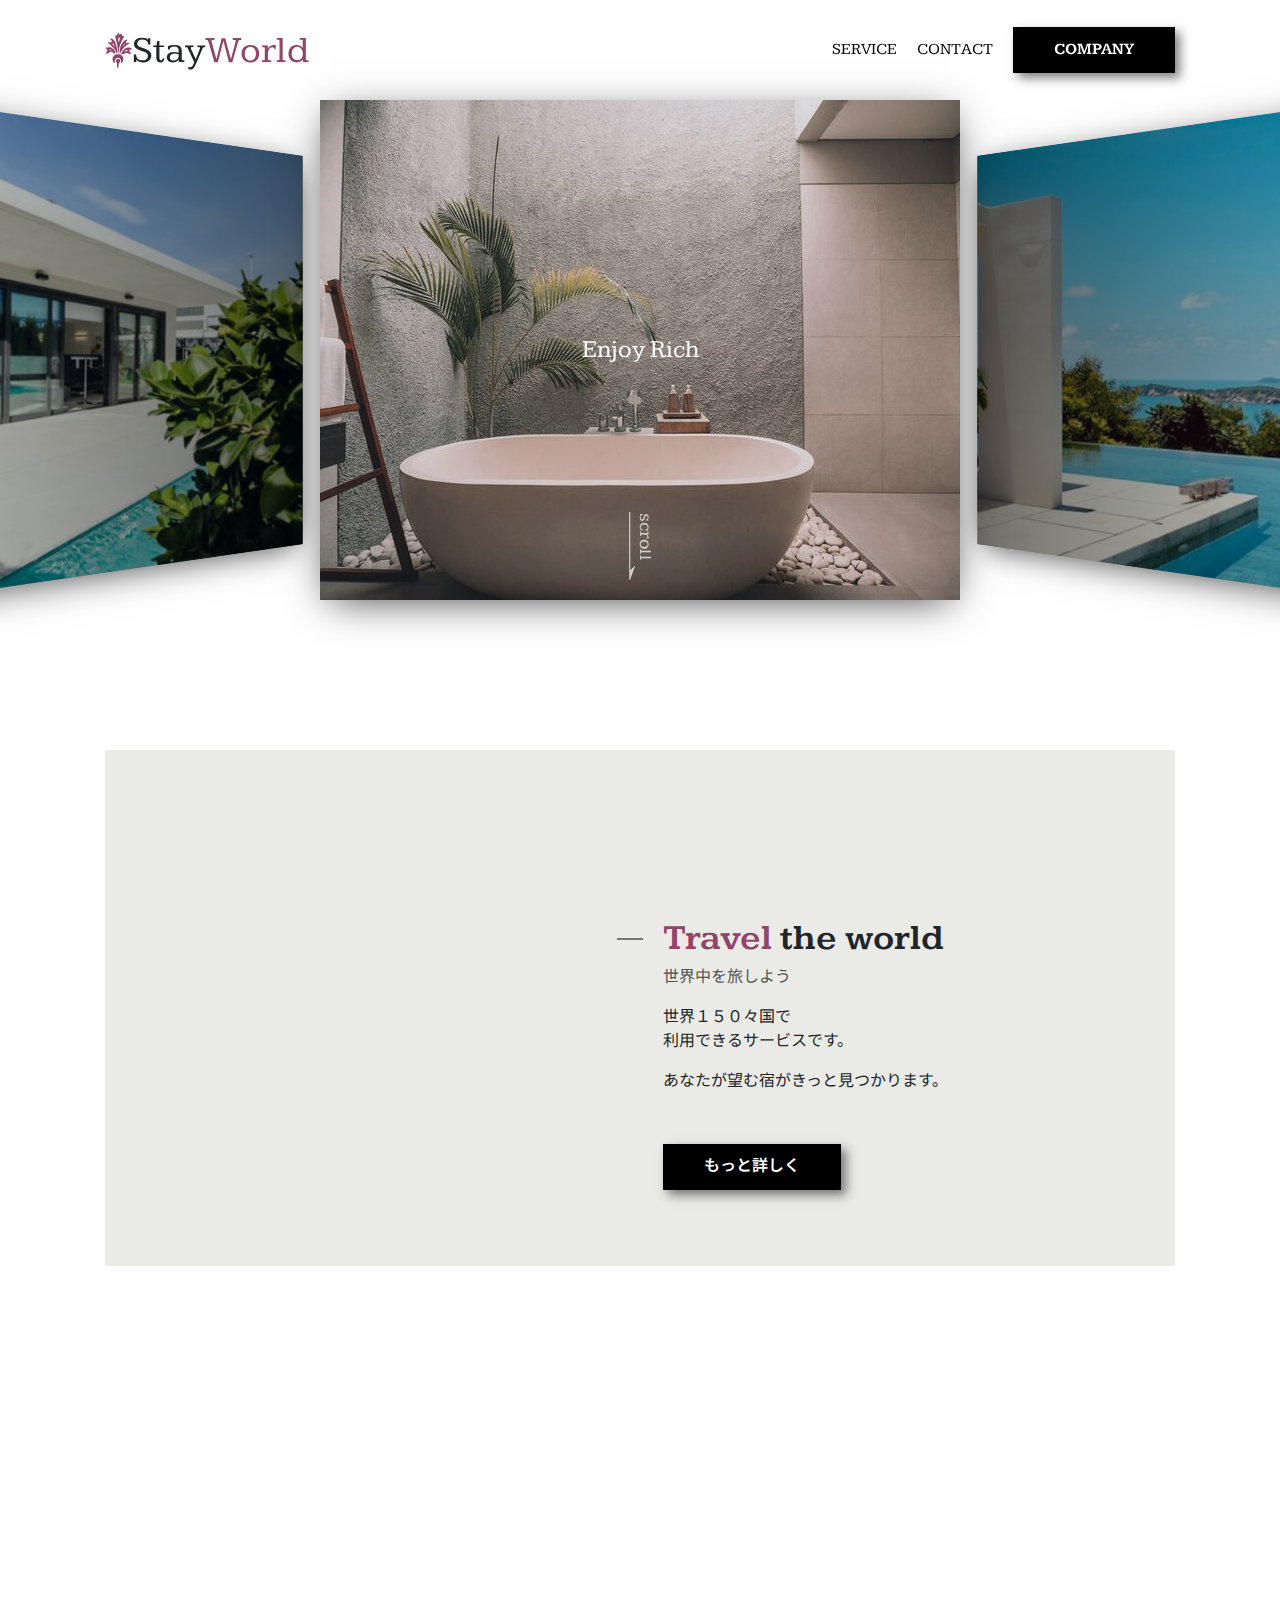
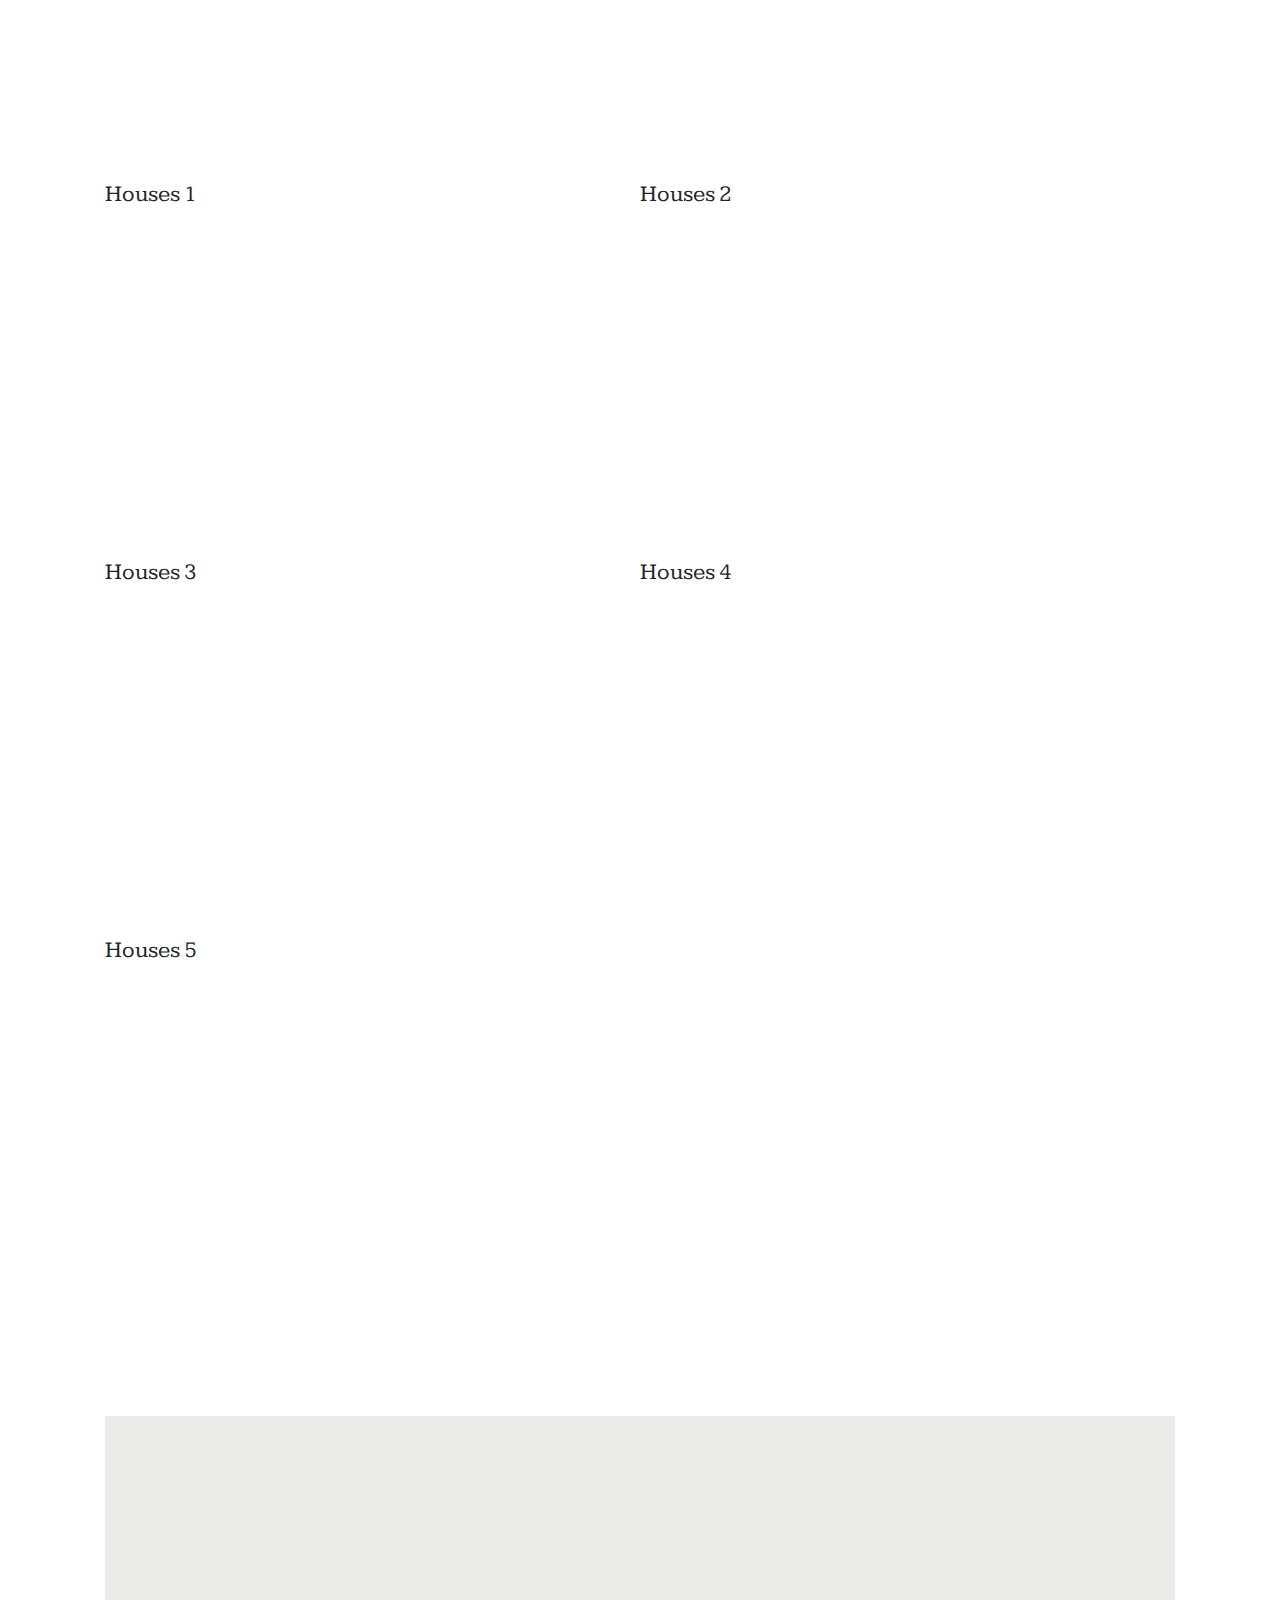
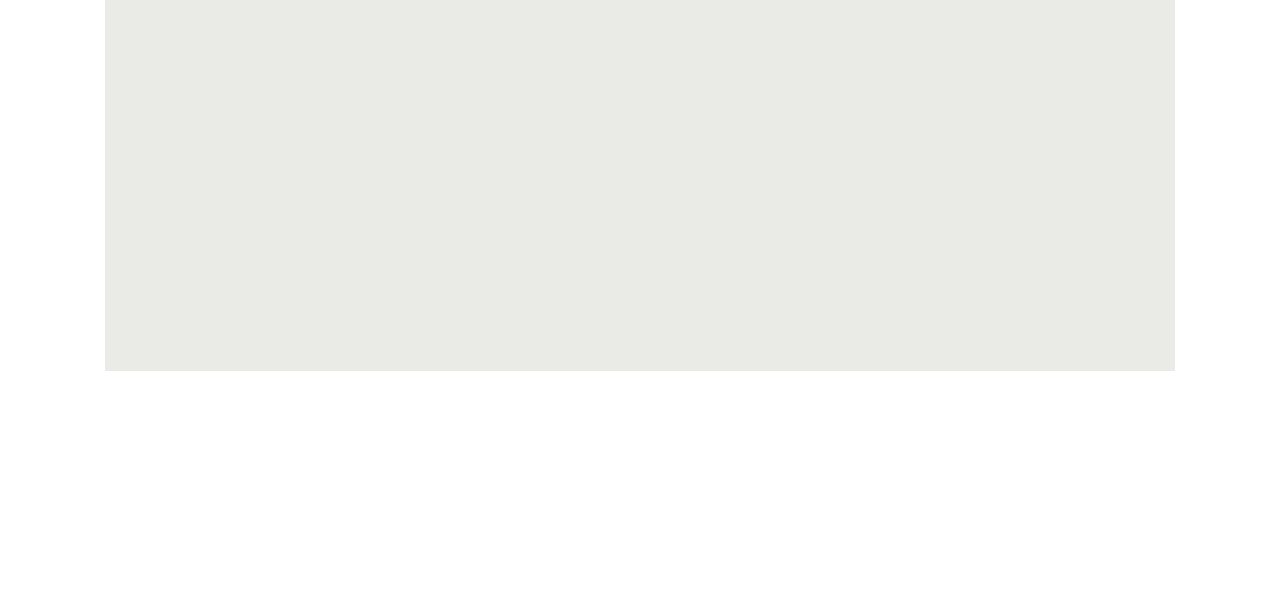
<file: 98_サンプルサイト_練習用/index.html>
<!DOCTYPE html>
<html lang="ja">
  <head>
    <meta charset="UTF-8" />
    <meta name="viewport" content="width=device-width, initial-scale=1.0" />
    <meta http-equiv="X-UA-Compatible" content="ie=edge" />
    <title>Document</title>
    <link rel="stylesheet" href="styles/loader.css">
    <script src="scripts/vendors/pace.js"></script>
    <link rel="preconnect" href="https://fonts.gstatic.com">
    <link href="https://fonts.googleapis.com/css2?family=Kameron:wght@400;700&family=Noto+Sans+JP&display=swap" rel="stylesheet">
    <link rel="stylesheet" href="styles/vendors/bootstrap-reboot.css" />
    <link rel="stylesheet" href="styles/vendors/swiper.min.css" />
    <link rel="stylesheet" href="styles/style.css" />
  </head>
  <body>
    <div id="global-container">
      <div id="container">
        <div class="mobile-menu__cover"></div>
        <div class="nav-trigger"></div>
        <header class="header">
          <div class="header__inner appear up">
            <div class="logo item">
              <img src="images/logo.svg" alt="" class="logo__img">
              <span class="logo__stay">Stay</span>
              <span class="logo__world">World</span>
            </div>
            <nav class="header__nav">
              <ul class="header__ul">
                <li class="header__li item"><a href="#">Service</a></li>
                <li class="header__li item"><a href="#">Contact</a></li>
                <li class="header__li item">
                  <a class="btn filled" href="#">Company</a>
                </li>
              </ul>
            </nav>
            <button class="mobile-menu__btn">
                <span></span>
                <span></span>
                <span></span>
            </button>
          </div>
      </header>
        <div id="content">
          <div class="hero">
            <div class="swiper-container">
              <div class="swiper-wrapper">
                <div class="swiper-slide">
                  <div class="hero__title">Enjoy Rich</div>
                  <img src="images/image-1.jpg" alt="" />
                </div>
                <div class="swiper-slide">
                  <div class="hero__title">Fantastic</div>
                  <img src="images/image-2.jpg" alt="" />
                </div>
                <div class="swiper-slide">
                  <div class="hero__title">Experience</div>
                  <img src="images/image-3.jpg" alt="" />
                </div>
              </div>
              <div class="hero__footer">
                <img class="hero__downarrow" src="images/arrow.svg">
                <span class="hero__scrolltext">scroll</span>
              </div>
            </div>
          </div>
          <div id="main-content">
            <aside class="side left">
              <div class="side__inner">
                <a class="twitter icon tween-animate-title" href="#">Twitter</a>
                <a class="fb icon tween-animate-title" href="#">Facebook</a>
              </div>
            </aside>
            <main>
              <section class="travel">
                <div class="travel__inner">
                  <div class="travel__img cover-slide">
                    <img class="img-zoom" src="images/image-travel.jpg" alt="">
                  </div>
                  <div class="travel__texts appear left">
                    <div class="travel__texts-inner">
                      <div class="travel__title main-title item">
                        <span class="purple">Travel</span>
                        <span>the world</span>
                      </div>
                      <div class="travel__sub sub-title item">世界中を旅しよう</div>
                      <div class="travel__description item">
                        <p>世界１５０々国で<br>利用できるサービスです。</p>
                        <p>あなたが望む宿がきっと見つかります。</p>
                      </div>
                      <div class="travel__btn item">
                        <button class="btn filled">もっと詳しく</button>
                      </div>
                    </div>
                  </div>
                </div>
              </section>
              <section class="houses">
                <div>
                  <h2 class="main-title tween-animate-title">Find Your House</h2>
                  <p class="sub-title tween-animate-title">お気に入りの宿泊先を見つけましょう。</p>
                </div>
                <div class="houses__inner">
                  <div class="houses__item">
                    <div class="cover-slide hover-darken inview">
                      <div class="bg-img-zoom img-bg50" style="background-image: url(images/villa-1.jpg);"></div>
                    </div>
                    <p class="houses__title">Houses 1</p>
                  </div>
                  <div class="houses__item">
                    <div class="cover-slide hover-darken inview">
                      <div class="bg-img-zoom img-bg50" style="background-image: url(images/villa-2.jpg);"></div>
                    </div>
                    <p class="houses__title">Houses 2</p>
                  </div>
                  <div class="houses__item">
                    <div class="cover-slide hover-darken inview">
                      <div class="bg-img-zoom img-bg50" style="background-image: url(images/villa-3.jpg);"></div>
                    </div>
                    <p class="houses__title">Houses 3</p>
                  </div>
                  <div class="houses__item">
                    <div class="cover-slide hover-darken inview">
                      <div class="bg-img-zoom img-bg50" style="background-image: url(images/villa-4.jpg);"></div>
                    </div>
                    <p class="houses__title">Houses 4</p>
                  </div>
                  <div class="houses__item">
                    <div class="cover-slide hover-darken inview">
                      <div class="bg-img-zoom img-bg50" style="background-image: url(images/villa-5.jpg);"></div>
                    </div>
                    <p class="houses__title">Houses 5</p>
                  </div>
                  <!-- <div class="houses__item">
                    <div class="cover-slide hover-darken inview">
                      <div class="bg-img-zoom img-bg50" style="background-image: url(images/villa-6.jpg);"></div>
                    </div>
                    <p class="houses__title">Houses 6</p>
                  </div> -->
                  <div class="houses__btn appear up">
                    <button class="btn slide-bg item">もっと詳しく</button>
                  </div>
                </div>
              </section>
              <section class="popular">
                <div class="poular__header">
                  <h2 class="main-title tween-animate-title">Popular Place</h2>
                  <p class="sub-title tween-animate-title">人気の観光地で宿泊先を見つけましょう</p>
                </div>
                <div class="popular__inner appear up">
                  <div class="popular__container">
                    <div class="popular__item item">
                      <div class="popular__img"><img src="images/image-p1.jpg" alt=""></div>
                      <div class="popular__title">パリ</div>
                    </div>
                    <div class="popular__item item">
                      <div class="popular__img"><img src="images/image-p2.jpg" alt=""></div>
                      <div class="popular__title">ニューヨーク</div>
                    </div>
                    <div class="popular__item item">
                      <div class="popular__img"><img src="images/image-p3.jpg" alt=""></div>
                      <div class="popular__title">香港</div>
                    </div>
                    <div class="popular__item item">
                      <div class="popular__img"><img src="images/image-p4.jpg" alt=""></div>
                      <div class="popular__title">大阪</div>
                    </div>
                    <div class="popular__btn appear up">
                      <button class="btn cover-3d item">一覧から探す</button>
                    </div>
                  </div>
                </div>
              </section>
            </main>
            <aside class="side right">
              <div class="side__inner">
                <span class="tween-animate-title">&copy;Code Mafia</span>
              </div>
            </aside>
          </div>
        </div>
        <footer class="footer appear up">
          <div class="logo item">
            <img src="images/logo.svg" alt="" class="logo__img">
            <span class="logo__stay">Stay</span>
            <span class="logo__world">World</span>
          </div>
          <nav class="footer__nav">
            <ul class="footer__ul">
              <li class="footer__li item"><a href="#">Service</a></li>
              <li class="footer__li item"><a href="#">Contact</a></li>
              <li class="footer__li item"><a href="#">Company</a></li>
              <li class="footer__li item"><a href="#">Sitemap</a></li>
            </ul>
            <div class="footer__copyright item">
              &copy; Code Mafia
            </div>
          </nav>
        </footer>
      </div>
      <nav class="mobile-menu">
        <div class="logo">
          <img src="images/logo.svg" alt="" class="logo__img">
          <span class="logo__stay">Stay</span>
          <span class="logo__world">World</span>
        </div>
            <ul class="mobile-menu__main">
                <li class="mobile-menu__item">
                    <a class="mobile-menu__link" href="#">
                        <span class="main-title">Our Service</span>
                        <span class="sub-title">サービスについて</span>
                    </a>
                </li>
                <li class="mobile-menu__item">
                    <a class="mobile-menu__link" href="#">
                        <span class="main-title">About Us</span>
                        <span class="sub-title">私たちについて</span>
                    </a>
                </li>
                <li class="mobile-menu__item">
                    <a class="mobile-menu__link" href="#">
                        <span class="main-title">Contact Us</span>
                        <span class="sub-title">コンタクト方法</span>
                    </a>
                </li>
            </ul>
        </nav>
    </div>
    <!-- <div class="tween-animate-title">Animation Title</div> -->
    <!-- <div class="cover-slide hover-darken inview">
      <div class="bg-img-zoom img-bg50"></div>
    </div>    -->
      <!-- <div class="cover-slide hover-darken">
        <img class="img-zoom" src="images/image-1.jpg" alt="">
      </div> -->
      <!-- <button class="btn float">Button</button>
      <button class="btn filled">Button</button>
      <button class="btn letter-spacing">Button</button>
      <button class="btn shadow">Button</button>
      <button class="btn solid">Button</button>
      
      <button class="btn cover-3d">Button</button>
      <a class="btn-cubic"><span class="hovering">Now, Hovering</span><span class="default">Button</span></a> -->

    <script src="scripts/vendors/swiper.min.js"></script>
    <script src="scripts/vendors/TweenMax.min.js"></script>
    <script src="scripts/vendors/scroll-polyfill.js"></script>
    <script src="scripts/libs/scroll.js"></script>
    <script src="scripts/libs/text-animation.js"></script>
    <script src="scripts/libs/hero-slider.js"></script>
    <script src="scripts/libs/mobile-menu.js"></script>
    <script src="scripts/main.js"></script>
  </body>
</html>
</file>
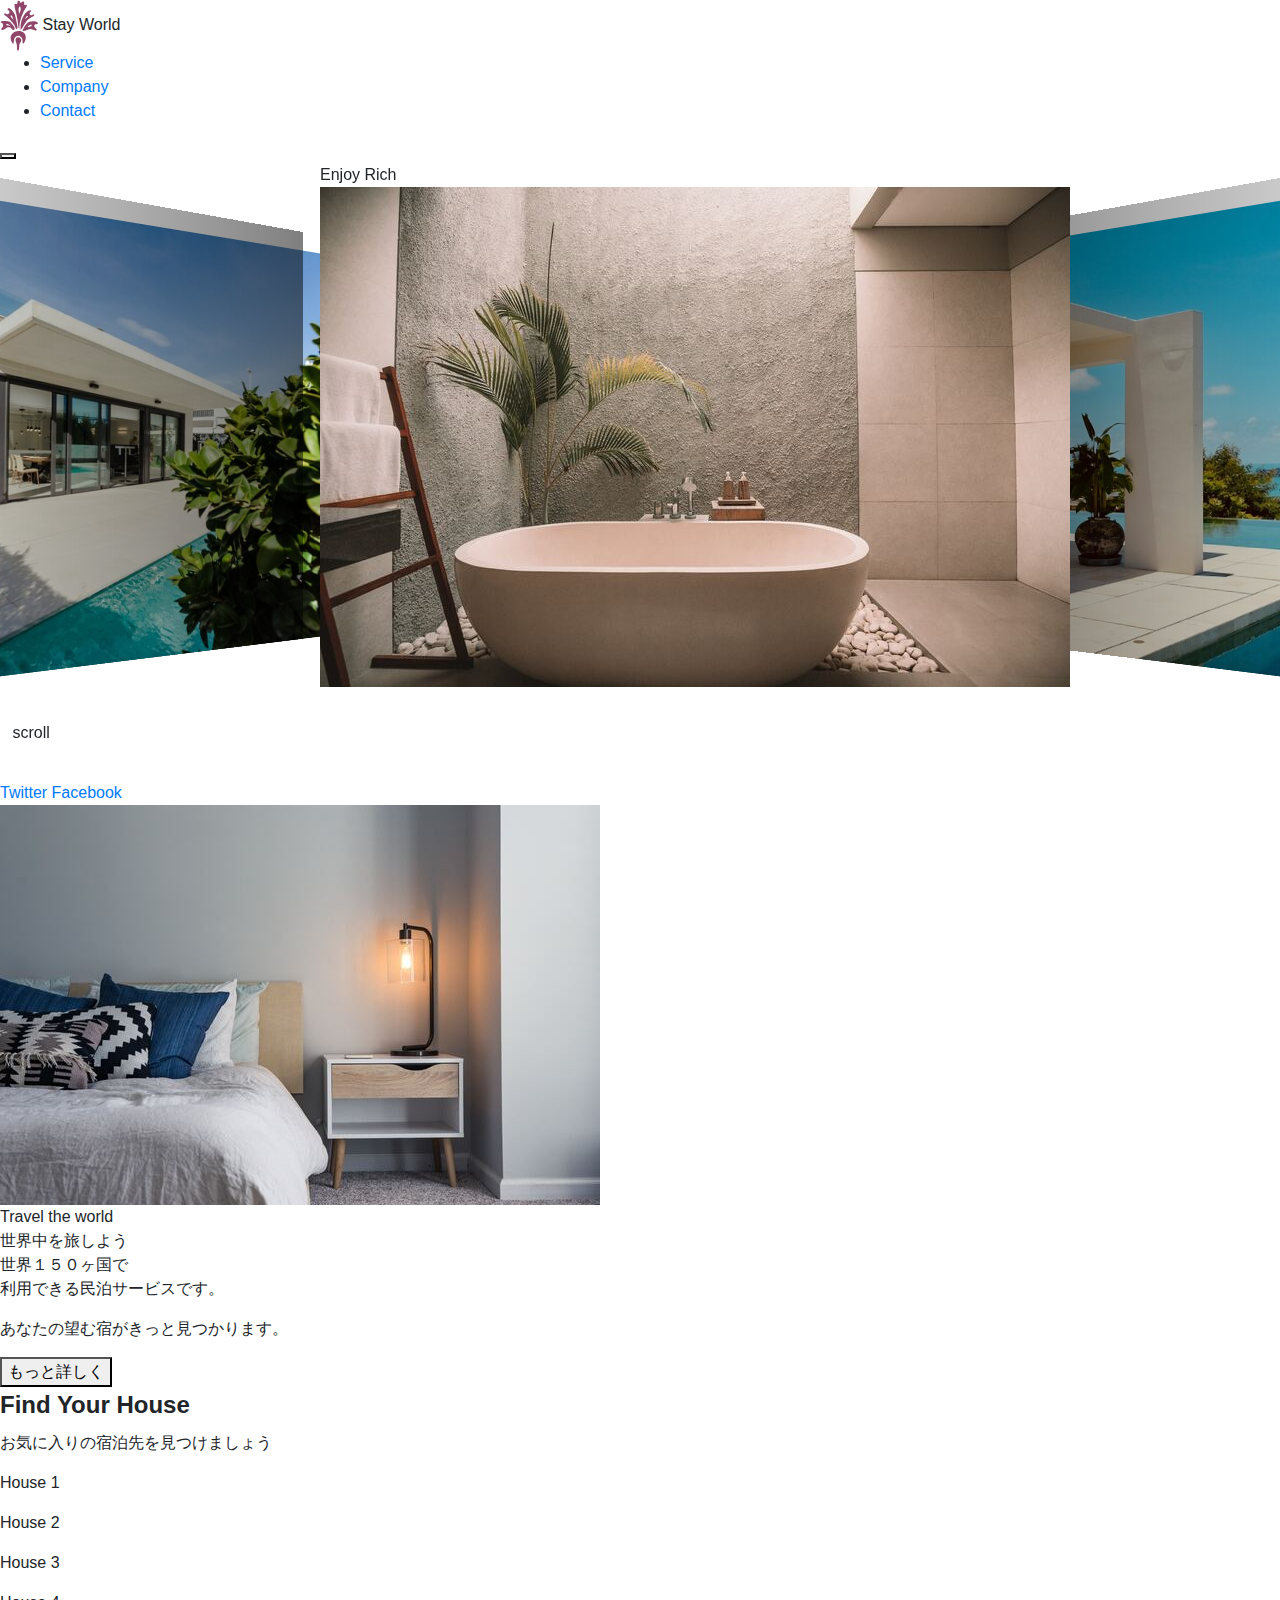
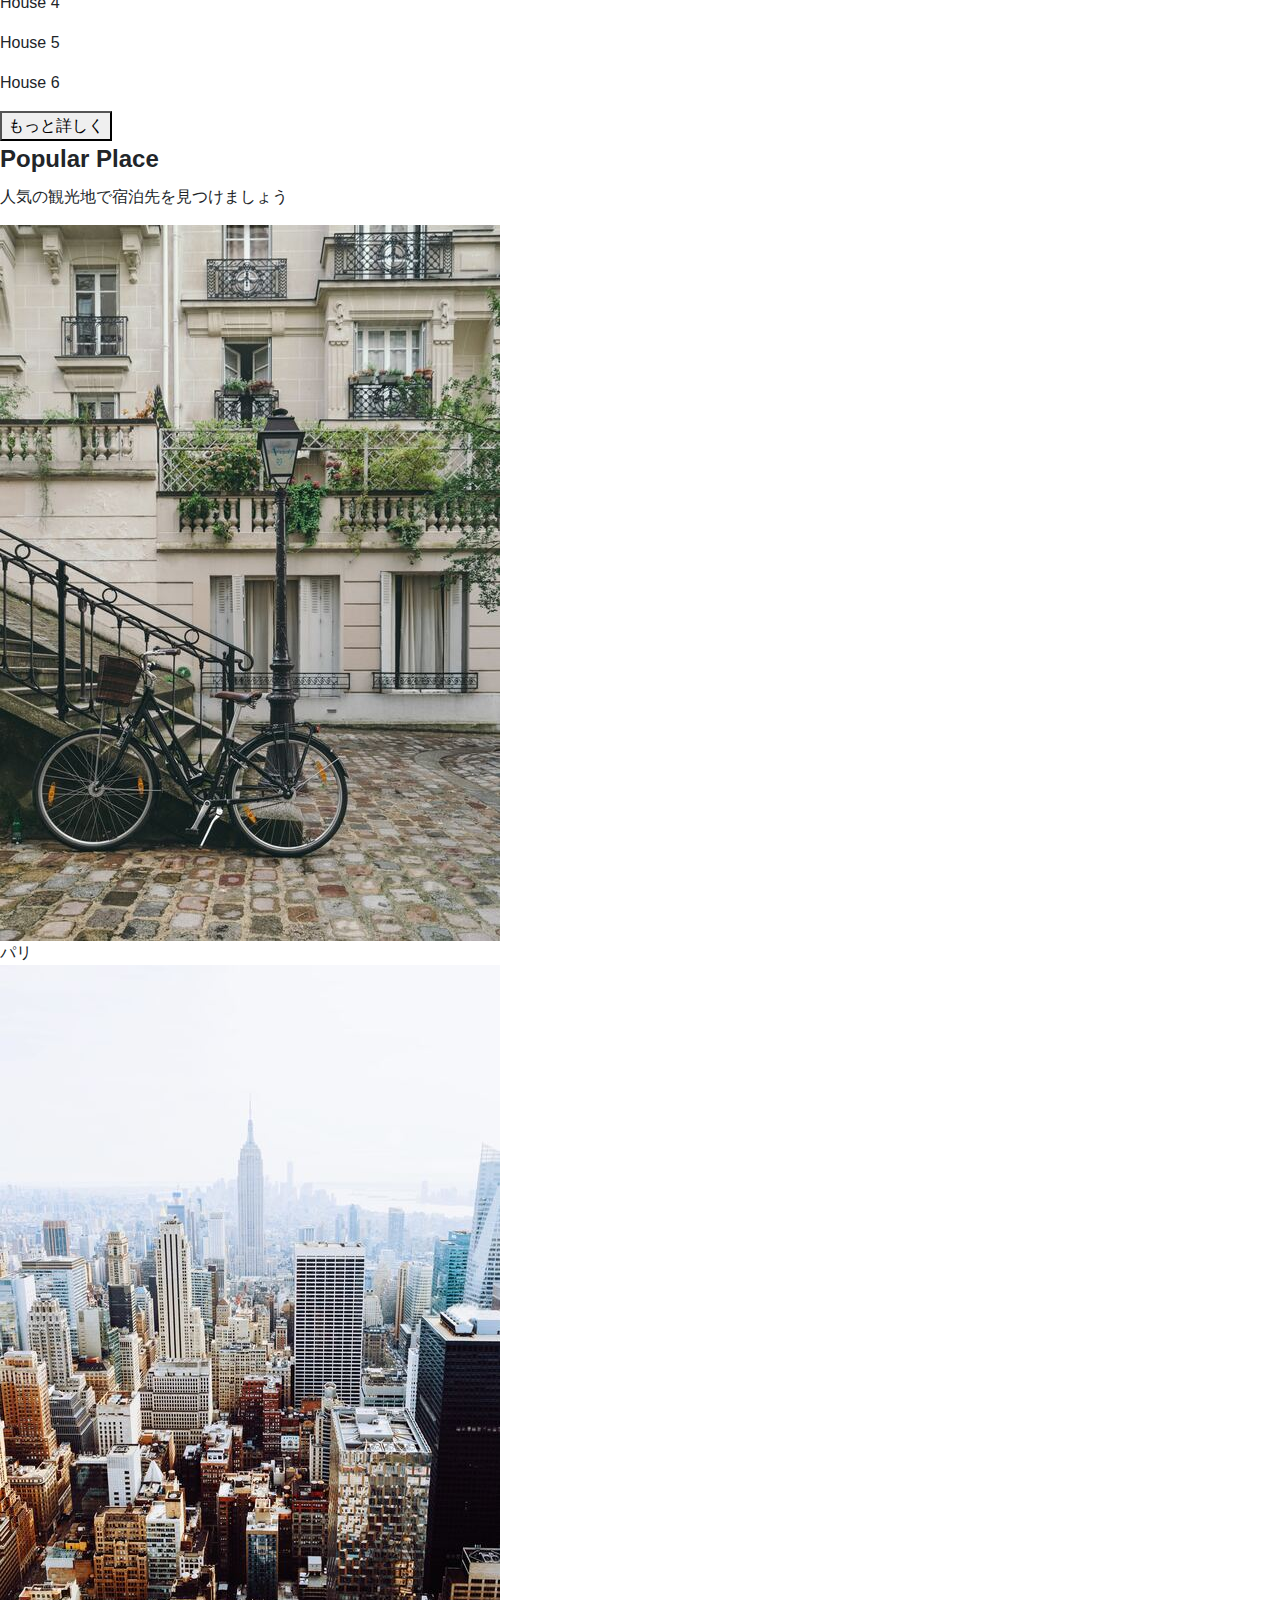
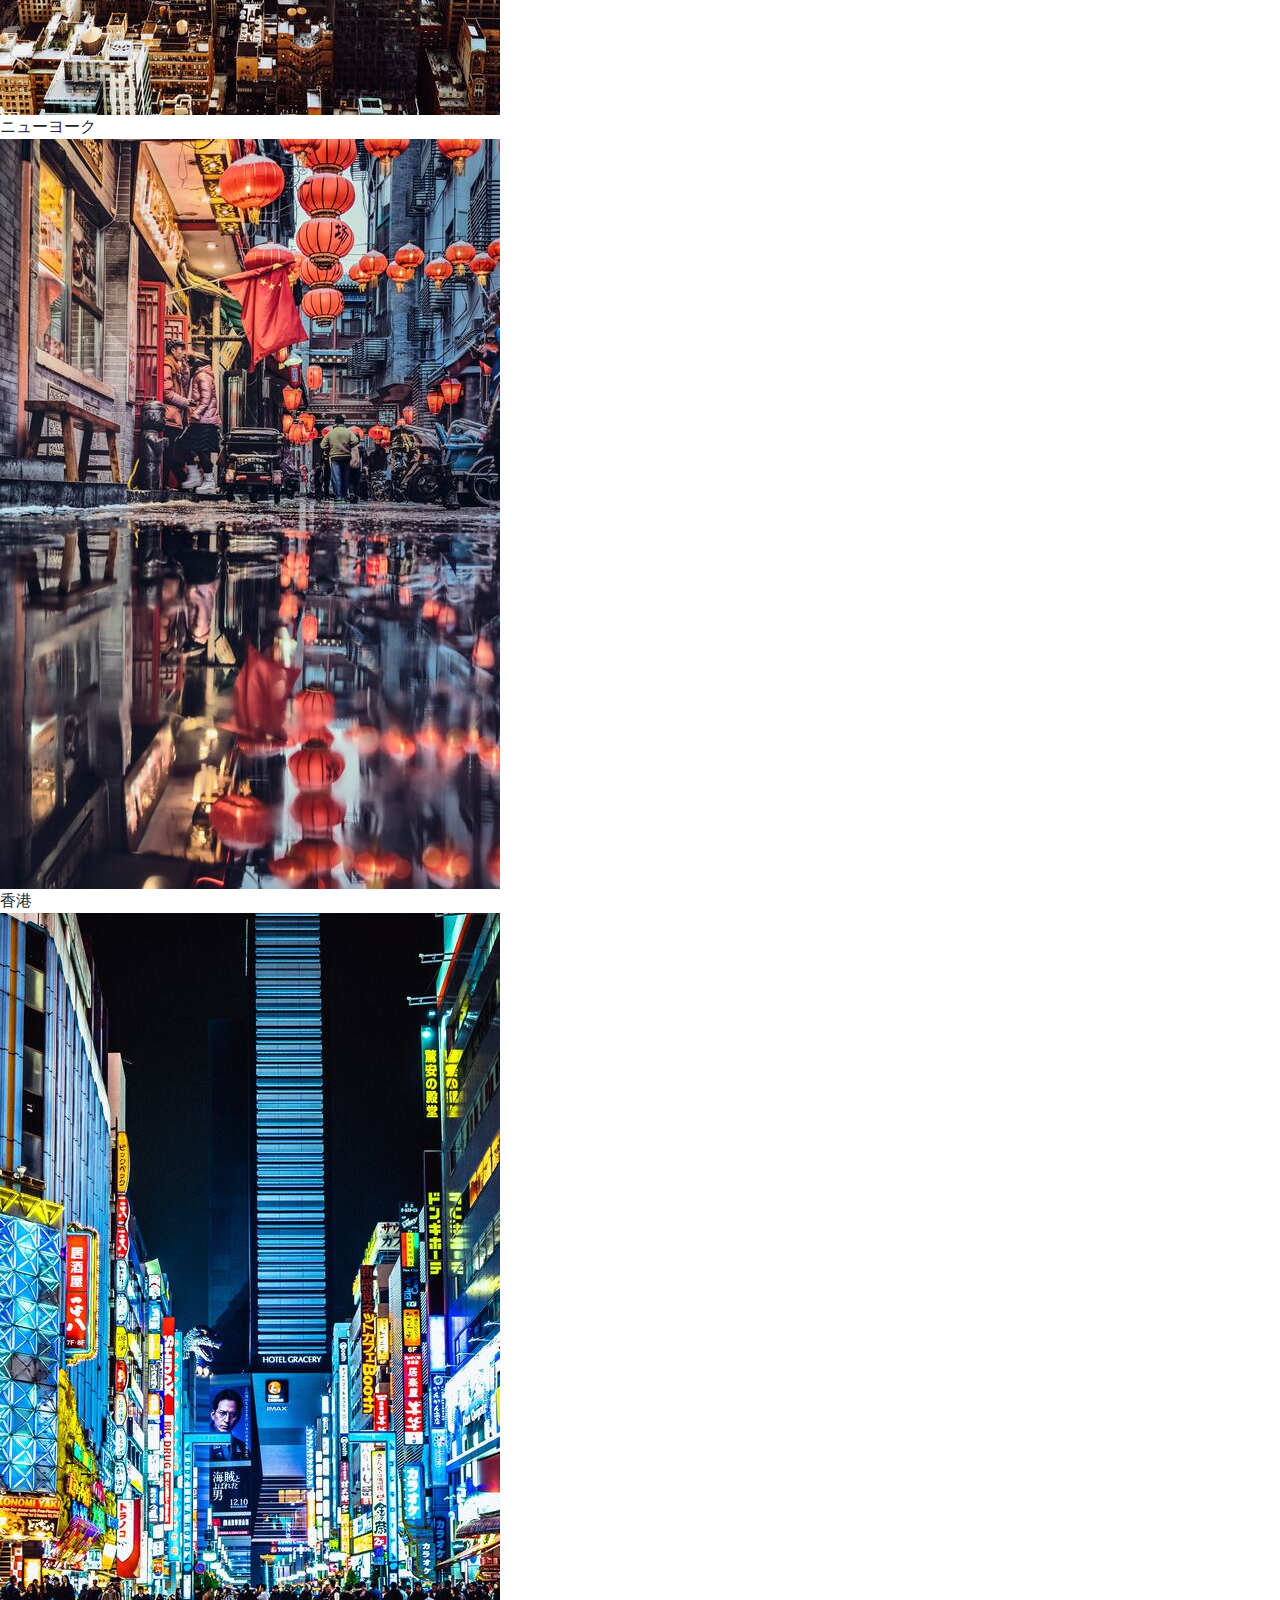
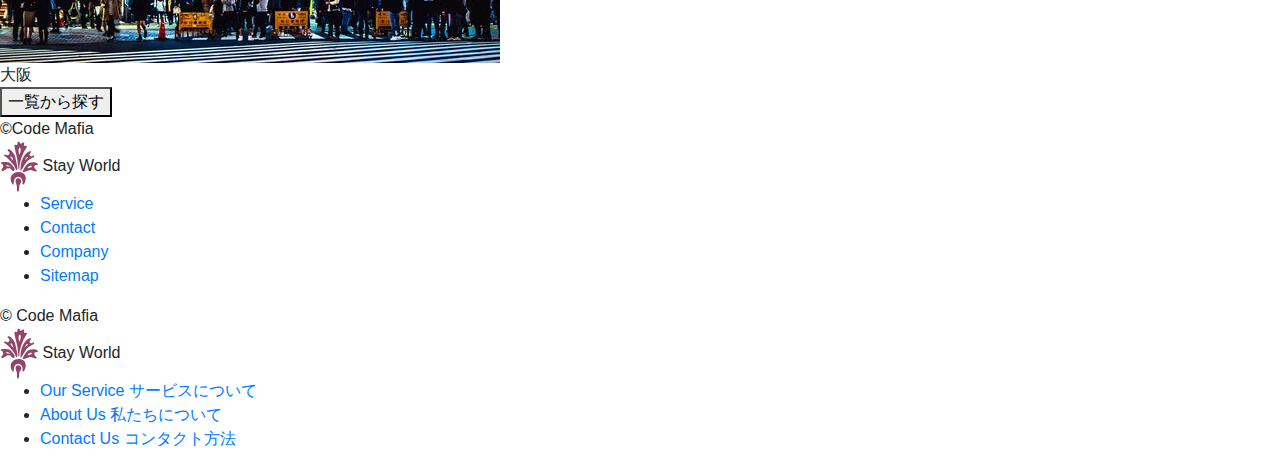
<file: 999_サンプルサイト_部品/index.html>
<!DOCTYPE html>
<html lang="ja">
  <head>
    <meta charset="UTF-8" />
    <meta name="viewport" content="width=device-width, initial-scale=1.0" />
    <meta http-equiv="X-UA-Compatible" content="ie=edge" />
    <title>StayWorld</title>
    <meta name="description" content="This site is a test site.">
    <link rel="icon" href="images/favicon.png">
    <link rel="stylesheet" href="styles/loader.css">
    <script src="scripts/vendors/pace.js"></script>
    <link href="https://fonts.googleapis.com/css2?family=Kameron:wght@400;700&family=Noto+Sans+JP:wght@500&display=swap" rel="stylesheet">
    <link rel="stylesheet" href="styles/vendors/bootstrap-reboot.css" />
    <link rel="stylesheet" href="styles/vendors/swiper.min.css" />
    <link rel="stylesheet" href="styles/style.css" />
  </head>
  <body>
    <div id="global-container">
      <div id="container">
        <div class="mobile-menu__cover"></div>
        <div class="nav-trigger"></div>
        <header class="header">
          <div class="header__inner appear up">
            <div class="logo item">
              <img src="images/logo.svg" alt="" class="logo__img" />
              <span class="logo__stay">Stay</span>
              <span class="logo__world">World</span>
            </div>
            <nav class="header__nav">
              <ul class="header__ul">
                <li class="header__li item"><a href="#">Service</a></li>
                <li class="header__li item"><a href="#">Company</a></li>
                <li class="header__li item">
                  <a class="btn filled" href="#">Contact</a>
                </li>
              </ul>
            </nav>
            <button class="mobile-menu__btn">
              <span></span>
              <span></span>
              <span></span>
            </button>
          </div>
        </header>
        <div id="content">
          <div class="hero">
            <div class="swiper-container">
              <div class="swiper-wrapper">
                <div class="swiper-slide">
                  <div class="hero__title">Enjoy Rich</div>
                  <img src="images/image-1.jpg" alt="" />
                </div>
                <div class="swiper-slide">
                  <div class="hero__title">Fantastic</div>
                  <img src="images/image-2.jpg" alt="" />
                </div>
                <div class="swiper-slide">
                  <div class="hero__title">Experience</div>
                  <img src="images/image-3.jpg" alt="" />
                </div>
              </div>
              <div class="hero__footer">
                <img class="hero__downarrow" src="images/arrow.svg" />
                <span class="hero__scrolltext">scroll</span>
              </div>
            </div>
          </div>
          <div id="main-content">
            <aside class="side left">
              <div class="side__inner">
                <a class="twitter icon tween-animate-title" href="#">Twitter</a>
                <a class="fb icon tween-animate-title" href="#">Facebook</a>
              </div>
            </aside>
            <main>
              <section class="travel">
                <div class="travel__inner">
                  <div class="travel__img cover-slide">
                    <img
                      class="img-zoom"
                      src="images/image-travel.jpg"
                      alt=""
                    />
                  </div>
                  <div class="travel__texts appear left">
                    <div class="travel__texts-inner">
                      <div class="travel__title main-title item">
                        <span class="purple">Travel</span>
                        <span>the world</span>
                      </div>
                      <div class="travel__sub sub-title item">世界中を旅しよう</div>
                      <div class="travel__description item">
                        <p>
                          世界１５０ヶ国で<br />利用できる民泊サービスです。
                        </p>
                        <p>あなたの望む宿がきっと見つかります。</p>
                      </div>
                      <div class="travel__btn item">
                        <button class="btn filled">もっと詳しく</button>
                      </div>
                    </div>
                  </div>
                </div>
              </section>
              <section class="houses">
                <div>
                  <h2 class="main-title tween-animate-title">Find Your House</h2>
                  <p class="sub-title tween-animate-title">お気に入りの宿泊先を見つけましょう</p>
                </div>
                <div class="houses__inner">
                  <div class="houses__item">
                    <div class="cover-slide hover-darken">
                      <div
                        class="bg-img-zoom img-bg50"
                        style="background-image: url(images/villa-1.jpg)"
                      ></div>
                    </div>
                    <p class="houses__title">House 1</p>
                  </div>
                  <div class="houses__item">
                    <div class="cover-slide hover-darken">
                      <div
                        class="bg-img-zoom img-bg50"
                        style="background-image: url(images/villa-2.jpg)"
                      ></div>
                    </div>
                    <p class="houses__title">House 2</p>
                  </div>
                  <div class="houses__item">
                    <div class="cover-slide hover-darken">
                      <div
                        class="bg-img-zoom img-bg50"
                        style="background-image: url(images/villa-3.jpg)"
                      ></div>
                    </div>
                    <p class="houses__title">House 3</p>
                  </div>
                  <div class="houses__item">
                    <div class="cover-slide hover-darken">
                      <div
                        class="bg-img-zoom img-bg50"
                        style="background-image: url(images/villa-4.jpg)"
                      ></div>
                    </div>
                    <p class="houses__title">House 4</p>
                  </div>
                  <div class="houses__item">
                    <div class="cover-slide hover-darken">
                      <div
                        class="bg-img-zoom img-bg50"
                        style="background-image: url(images/villa-5.jpg)"
                      ></div>
                    </div>
                    <p class="houses__title">House 5</p>
                  </div>
                  <div class="houses__item">
                    <div class="cover-slide hover-darken">
                      <div
                        class="bg-img-zoom img-bg50"
                        style="background-image: url(images/villa-6.jpg)"
                      ></div>
                    </div>
                    <p class="houses__title">House 6</p>
                  </div>
                  <div class="houses__btn appear up">
                    <button class="btn slide-bg item">もっと詳しく</button>
                  </div>
                </div>
              </section>
              <section class="popular">
                <div class="popular__header">
                  <h2 class="main-title tween-animate-title">Popular Place</h2>
                  <p class="sub-title tween-animate-title">人気の観光地で宿泊先を見つけましょう</p>
                </div>
                <div class="popular__inner appear up">
                  <div class="popular__container">
                    <div class="popular__item item">
                      <div class="popular__img">
                        <img src="images/image-p1.jpg" alt="" />
                      </div>
                      <div class="popular__title">パリ</div>
                    </div>
                    <div class="popular__item item">
                      <div class="popular__img">
                        <img src="images/image-p2.jpg" alt="" />
                      </div>
                      <div class="popular__title">ニューヨーク</div>
                    </div>
                    <div class="popular__item item">
                      <div class="popular__img">
                        <img src="images/image-p3.jpg" alt="" />
                      </div>
                      <div class="popular__title">香港</div>
                    </div>
                    <div class="popular__item item">
                      <div class="popular__img">
                        <img src="images/image-p4.jpg" alt="" />
                      </div>
                      <div class="popular__title">大阪</div>
                    </div>
                    <div class="popular__btn appear up">
                      <button class="btn cover-3d item">
                        <span>
                          一覧から探す
                        </span>
                      </button>
                    </div>
                  </div>
                </div>
              </section>
            </main>
            <aside class="side right">
              <div class="side__inner">
                <span class="tween-animate-title">&copy;Code Mafia</span>
              </div>
            </aside>
          </div>
        </div>
        <footer class="footer appear up">
          <div class="logo item">
            <img src="images/logo.svg" alt="" class="logo__img" />
            <span class="logo__stay">Stay</span>
            <span class="logo__world">World</span>
          </div>
          <nav class="footer__nav">
            <ul class="footer__ul">
              <li class="footer__li item"><a href="#">Service</a></li>
              <li class="footer__li item"><a href="#">Contact</a></li>
              <li class="footer__li item"><a href="#">Company</a></li>
              <li class="footer__li item"><a href="#">Sitemap</a></li>
            </ul>
            <div class="footer__copyright item">
              &copy; Code Mafia
            </div>
          </nav>
        </footer>
      </div>
      <nav class="mobile-menu">
        <div class="logo">
          <img src="images/logo.svg" alt="" class="logo__img" />
          <span class="logo__stay">Stay</span>
          <span class="logo__world">World</span>
        </div>
        <ul class="mobile-menu__main">
          <li class="mobile-menu__item">
            <a class="mobile-menu__link" href="#">
              <span class="main-title">Our Service</span>
              <span class="sub-title">サービスについて</span>
            </a>
          </li>
          <li class="mobile-menu__item">
            <a class="mobile-menu__link" href="#">
              <span class="main-title">About Us</span>
              <span class="sub-title">私たちについて</span>
            </a>
          </li>
          <li class="mobile-menu__item">
            <a class="mobile-menu__link" href="#">
              <span class="main-title">Contact Us</span>
              <span class="sub-title">コンタクト方法</span>
            </a>
          </li>
        </ul>
      </nav>
    </div>
    <script src="scripts/vendors/swiper.min.js"></script>
    <script src="scripts/vendors/TweenMax.min.js"></script>
    <script src="scripts/vendors/scroll-polyfill.js"></script>
    <script src="scripts/libs/scroll.js"></script>
    <script src="scripts/libs/text-animation.js"></script>
    <script src="scripts/libs/hero-slider.js"></script>
    <script src="scripts/libs/mobile-menu.js"></script>
    <script src="scripts/main.js"></script>
  </body>
</html>
</file>
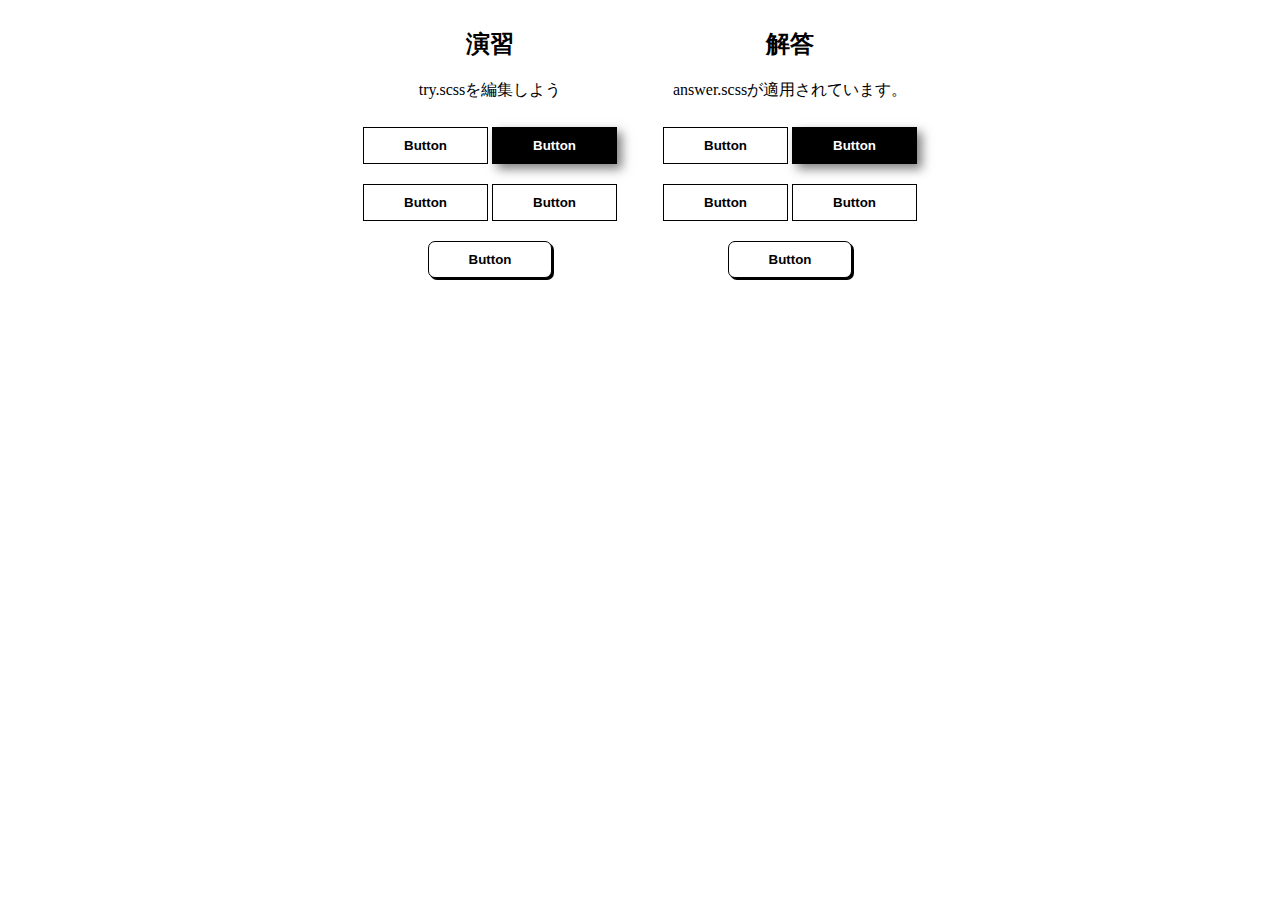
<file: 02_HTMLとCSSを極める（トランジション編）/030_演習_色んなボタンを作ってみよう/index.html>
<!DOCTYPE html>
<html lang="en">

<head>
  <meta charset="UTF-8" />
  <meta name="viewport" content="width=device-width, initial-scale=1.0" />
  <meta http-equiv="X-UA-Compatible" content="ie=edge" />
  <title>Document</title>
  <!-- チャレンジしてみよう -->
  <link rel="stylesheet" href="try.css" />
  <!-- 解答例　-->
  <link rel="stylesheet" href="answer.css" />
</head>

<body>
  <div id="container">
    <div class="try">
      <h2>演習</h2>
      <p>try.scssを編集しよう</p>
      <button class="btn float">Button</button>
      <button class="btn filled">Button</button>
      <button class="btn letter-spacing">Button</button>
      <button class="btn shadow">Button</button>
      <button class="btn solid">Button</button>
    </div>
    <div class="answer">
      <h2>解答</h2>
      <p>answer.scssが適用されています。</p>
      <button class="btn float">Button</button>
      <button class="btn filled">Button</button>
      <button class="btn letter-spacing">Button</button>
      <button class="btn shadow">Button</button>
      <button class="btn solid">Button</button>
    </div>
  </div>
</body>

</html>
</file>
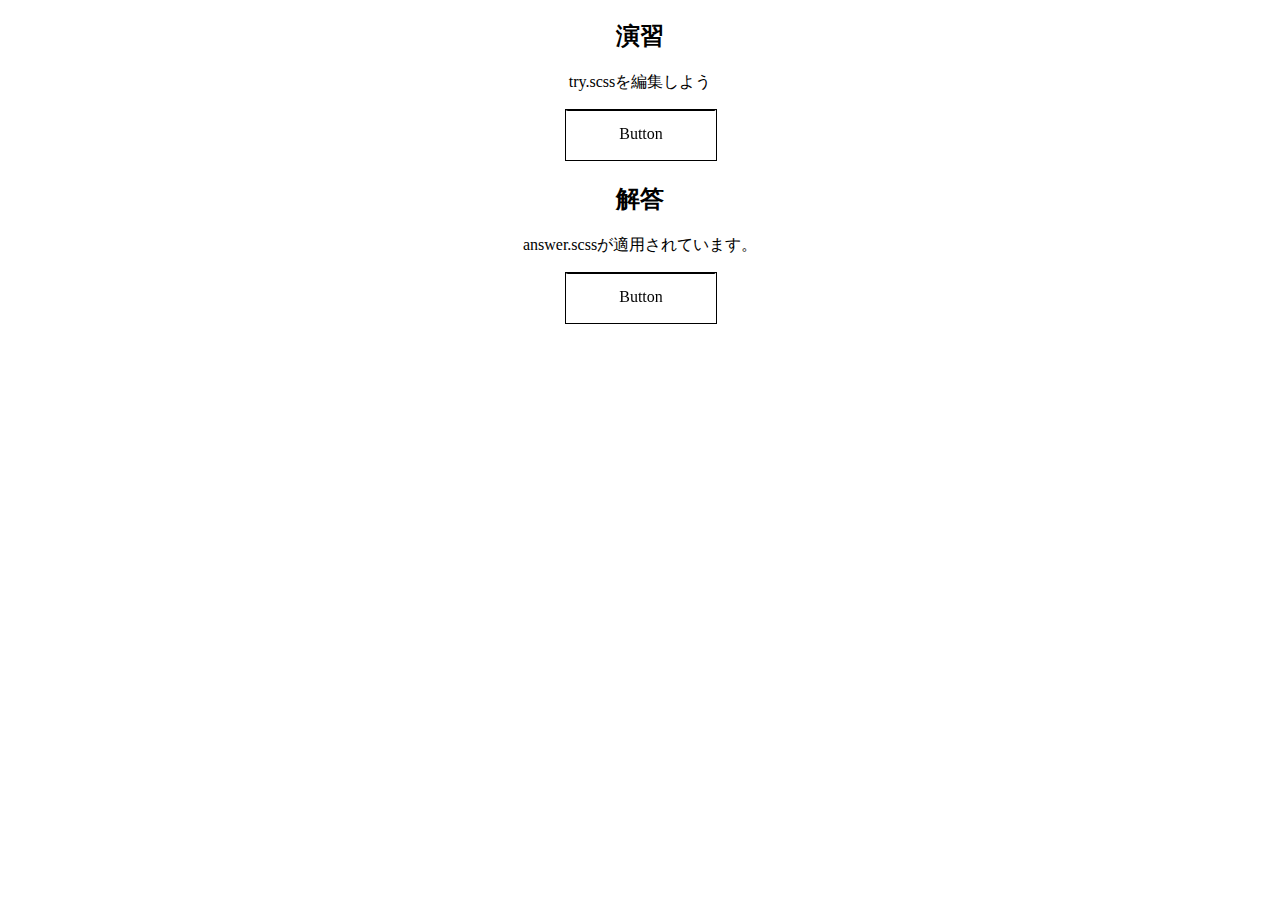
<file: 02_HTMLとCSSを極める（トランジション編）/090_発展_演習_3Dアニメーション２/index.html>
<!DOCTYPE html>
<html lang="en">

<head>
  <meta charset="UTF-8" />
  <meta name="viewport" content="width=device-width, initial-scale=1.0" />
  <meta http-equiv="X-UA-Compatible" content="ie=edge" />
  <title>Document</title>
  <!-- チャレンジしてみよう -->
  <link rel="stylesheet" href="try.css" />
  <!-- 解答例　-->
  <link rel="stylesheet" href="answer.css" />
</head>

<body>
  <div id="container">
    <div class="try">
      <h2>演習</h2>
      <p>try.scssを編集しよう</p>
      <a class="btn cubic"><span class="hovering">Now, Hovering</span><span class="default">Button</span></a>
    </div>
    <div class="answer">
      <h2>解答</h2>
      <p>answer.scssが適用されています。</p>
      <a class="btn cubic"><span class="hovering">Now, Hovering</span><span class="default">Button</span></a>
    </div>
  </div>
</body>

</html>
</file>
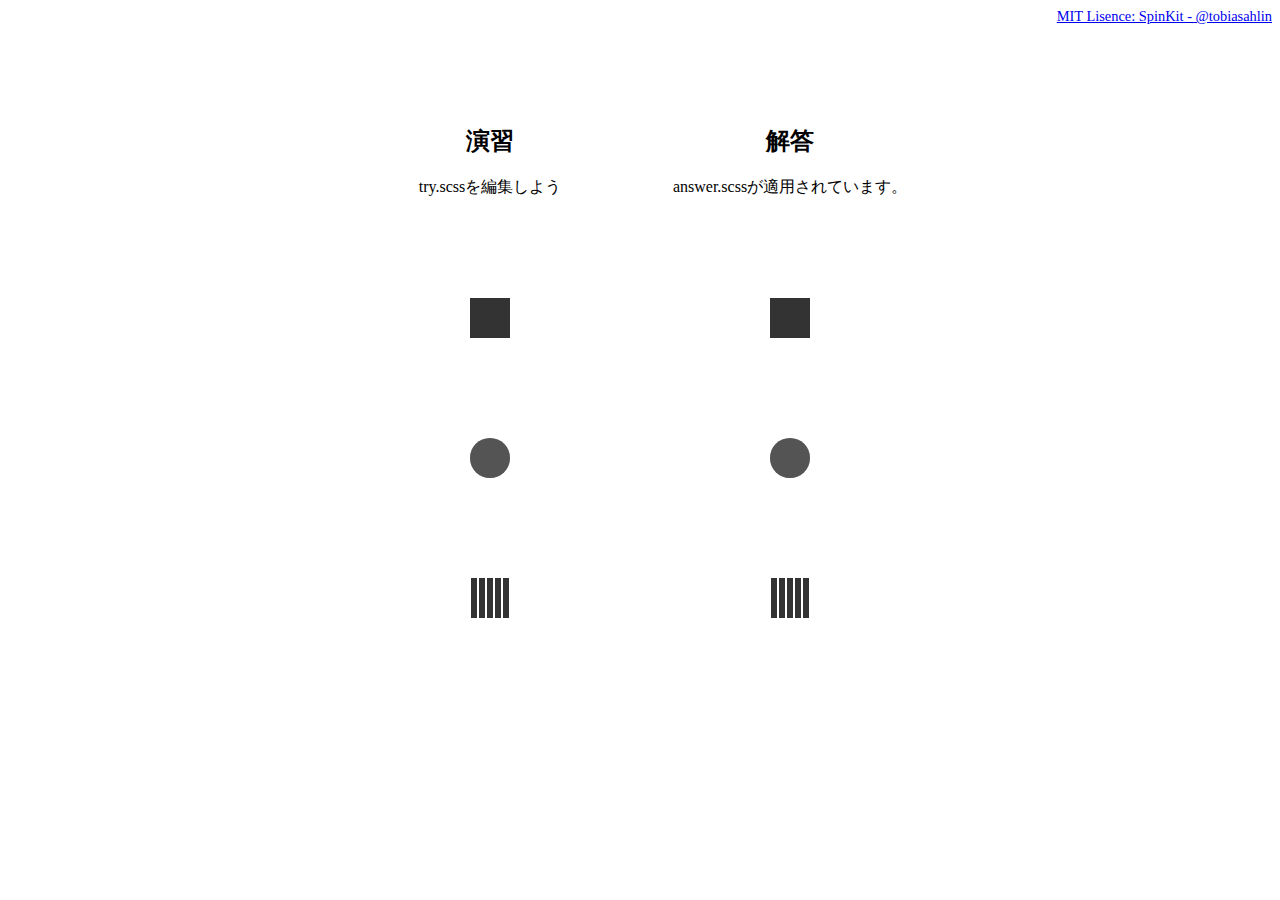
<file: 03_HTMLとCSSを極める（アニメーション編）/060_演習_色んなローダーを作ってみよう/index.html>
<!DOCTYPE html>
<html lang="en">

<head>
  <meta charset="UTF-8" />
  <meta name="viewport" content="width=device-width, initial-scale=1.0" />
  <meta http-equiv="X-UA-Compatible" content="ie=edge" />
  <title>Document</title>
  <!-- チャレンジしてみよう -->
  <link rel="stylesheet" href="try.css" />
  <!-- 解答例　-->
  <link rel="stylesheet" href="answer.css" />
</head>

<body>
  <div class="copyright">
    <a target="_blank" href="https://github.com/tobiasahlin/SpinKit">MIT Lisence: SpinKit - @tobiasahlin</a>
  </div>
  <div id="container">
    <div class="try">
      <h2>演習</h2>
      <p>try.scssを編集しよう</p>
      <div class="spinner"></div>
      <div class="double-spinner">
        <div></div>
        <div></div>
      </div>
      <div class="rect-spinner">
        <div></div>
        <div></div>
        <div></div>
        <div></div>
        <div></div>
      </div>
    </div>
    <div class="answer">
      <h2>解答</h2>
      <p>answer.scssが適用されています。</p>
      <div class="spinner"></div>
      <div class="double-spinner">
        <div></div>
        <div></div>
      </div>
      <div class="rect-spinner">
        <div></div>
        <div></div>
        <div></div>
        <div></div>
        <div></div>
      </div>
    </div>
</body>

</html>
</file>
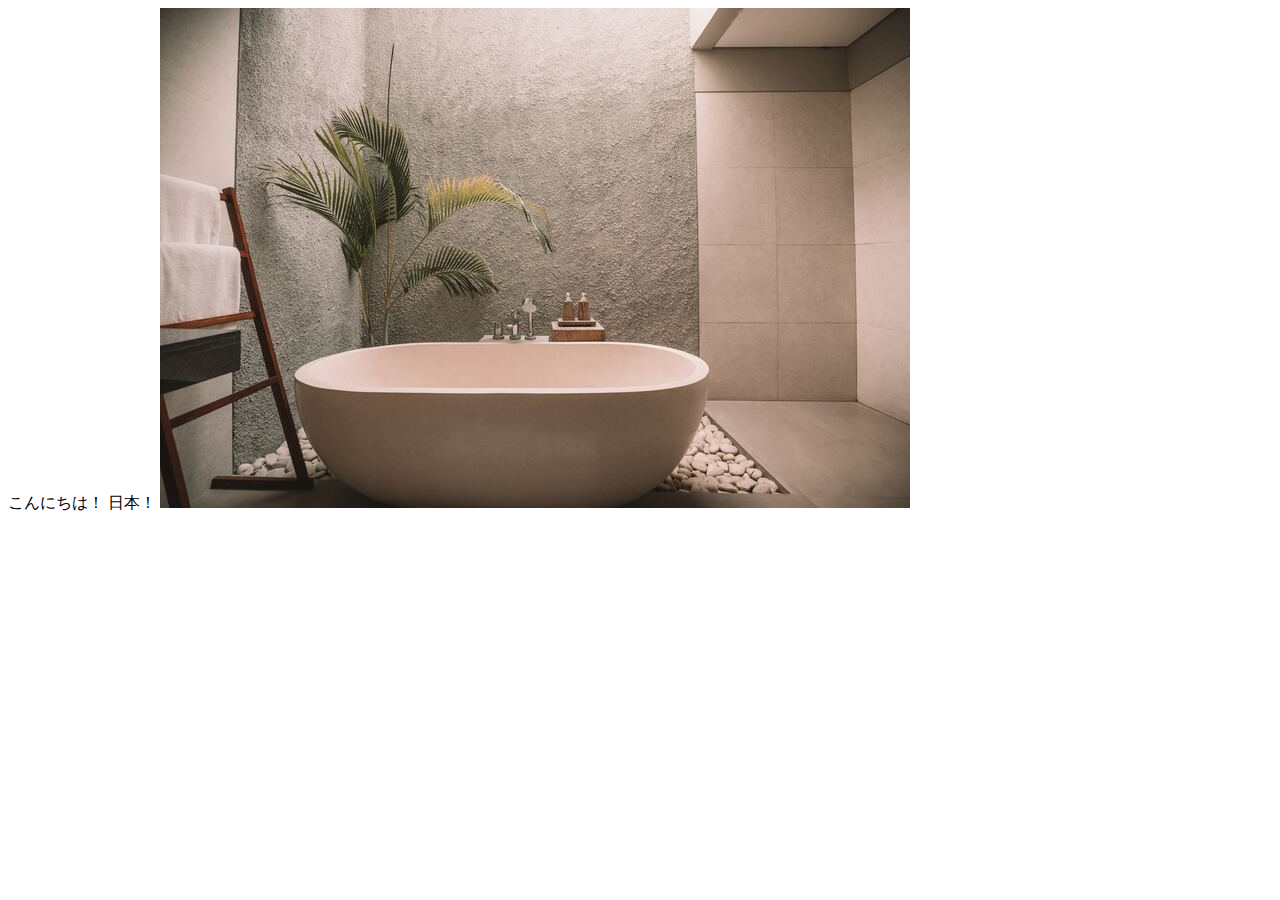
<file: 01_基礎知識/01_HTMLについて/end/index.html>
<!DOCTYPE html>
<html lang="en">
    <head>
        <meta charset="UTF-8">
        <meta name="viewport" content="width=device-width, initial-scale=1.0">
        <meta http-equiv="X-UA-Compatible" content="ie=edge">
        <title>Document</title>
    </head>
    <body>
        <span>こんにちは！ 日本！</span>
        <img src="image-1.jpg" alt="">
    </body>
</html>
</file>
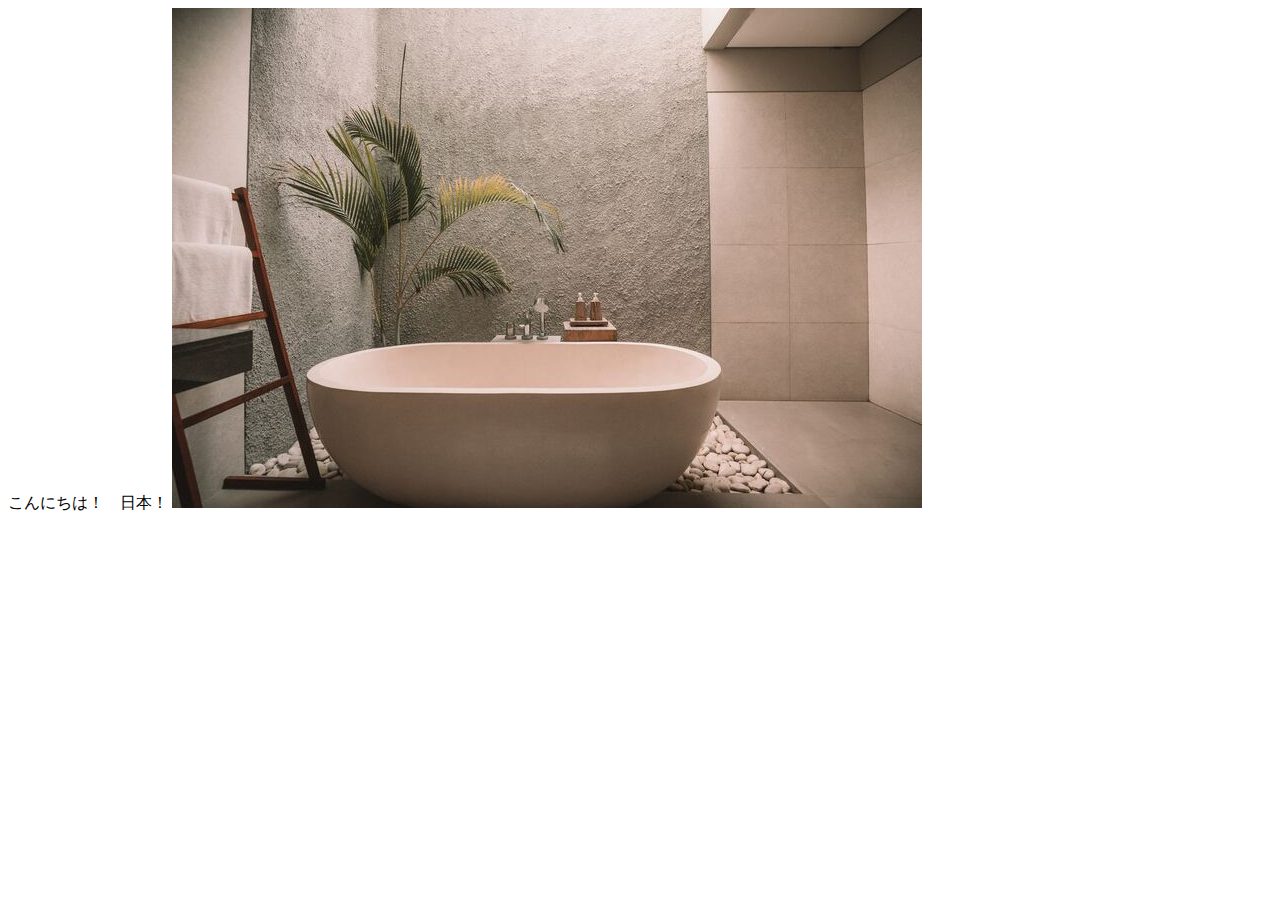
<file: 01_基礎知識/01_HTMLについて/start/index.html>
<!DOCTYPE html>
<html lang="en">
<head>
    <meta charset="UTF-8">
    <meta name="viewport" content="width=device-width, initial-scale=1.0">
    <title>Document</title>
</head>
<body>
    <span>こんにちは！　日本！</span>
    <img src="image-1.jpg" alt="">
</body>
</html>
</file>
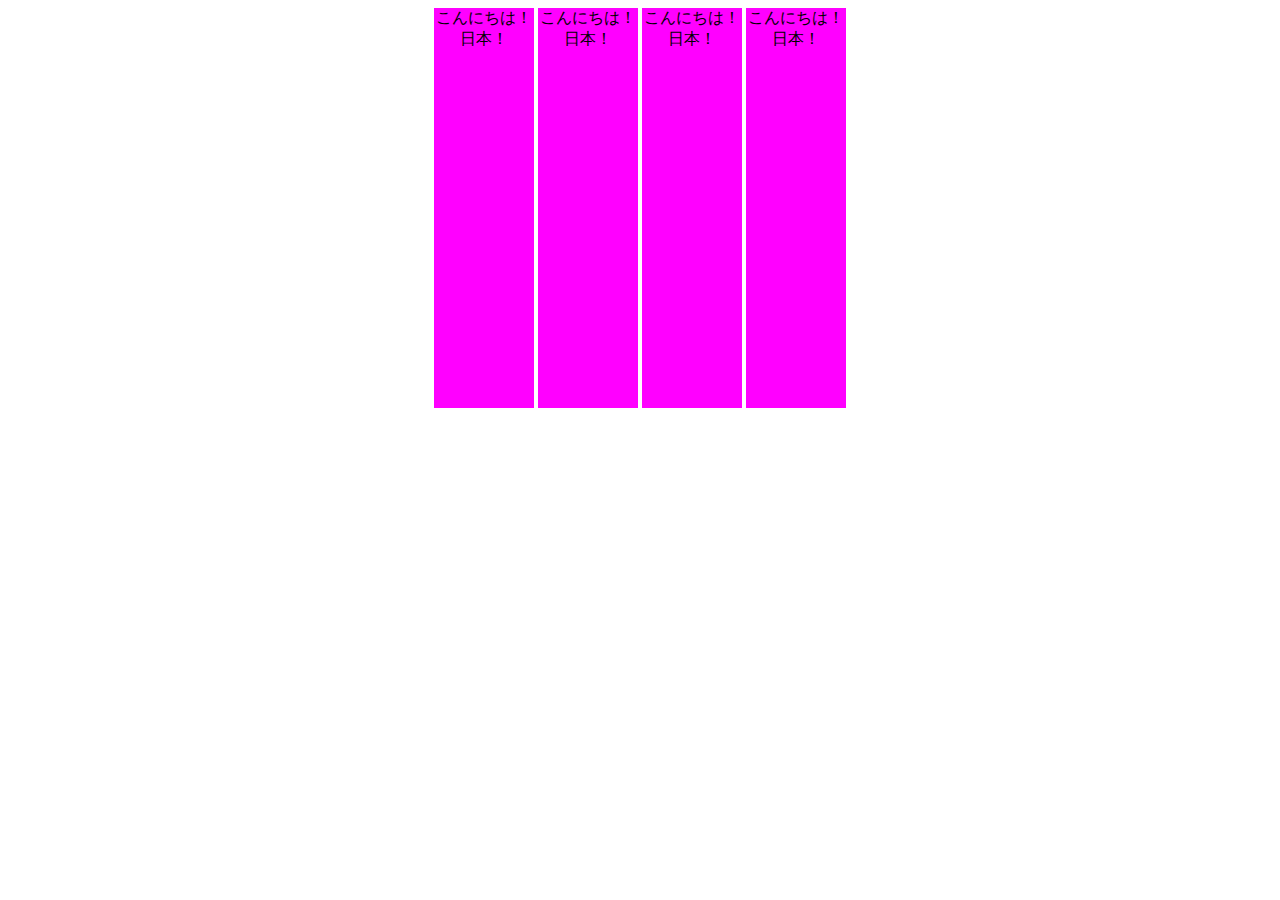
<file: 01_基礎知識/02_Inline要素とBlock要素について/end/index.html>
<!DOCTYPE html>
<html lang="en">

<head>
    <meta charset="UTF-8">
    <meta name="viewport" content="width=device-width, initial-scale=1.0">
    <meta http-equiv="X-UA-Compatible" content="ie=edge">
    <title>Document</title>
</head>

<body>
    <span>こんにちは！ 日本！</span>
    <span>こんにちは！ 日本！</span>
    <span>こんにちは！ 日本！</span>
    <span>こんにちは！ 日本！</span>
    <!-- <div>こんにちは！ 日本！</div> -->
    <style>
        body {
            /* インライン要素の中央揃え*/
            text-align: center;
        }

        span {
            display: inline-block;
            /* ブロック要素の中央揃え*/
            margin: 0 auto;
            width: 100px;
            height: 400px;
            background-color: magenta;
        }
    </style>
</body>

</html>
</file>
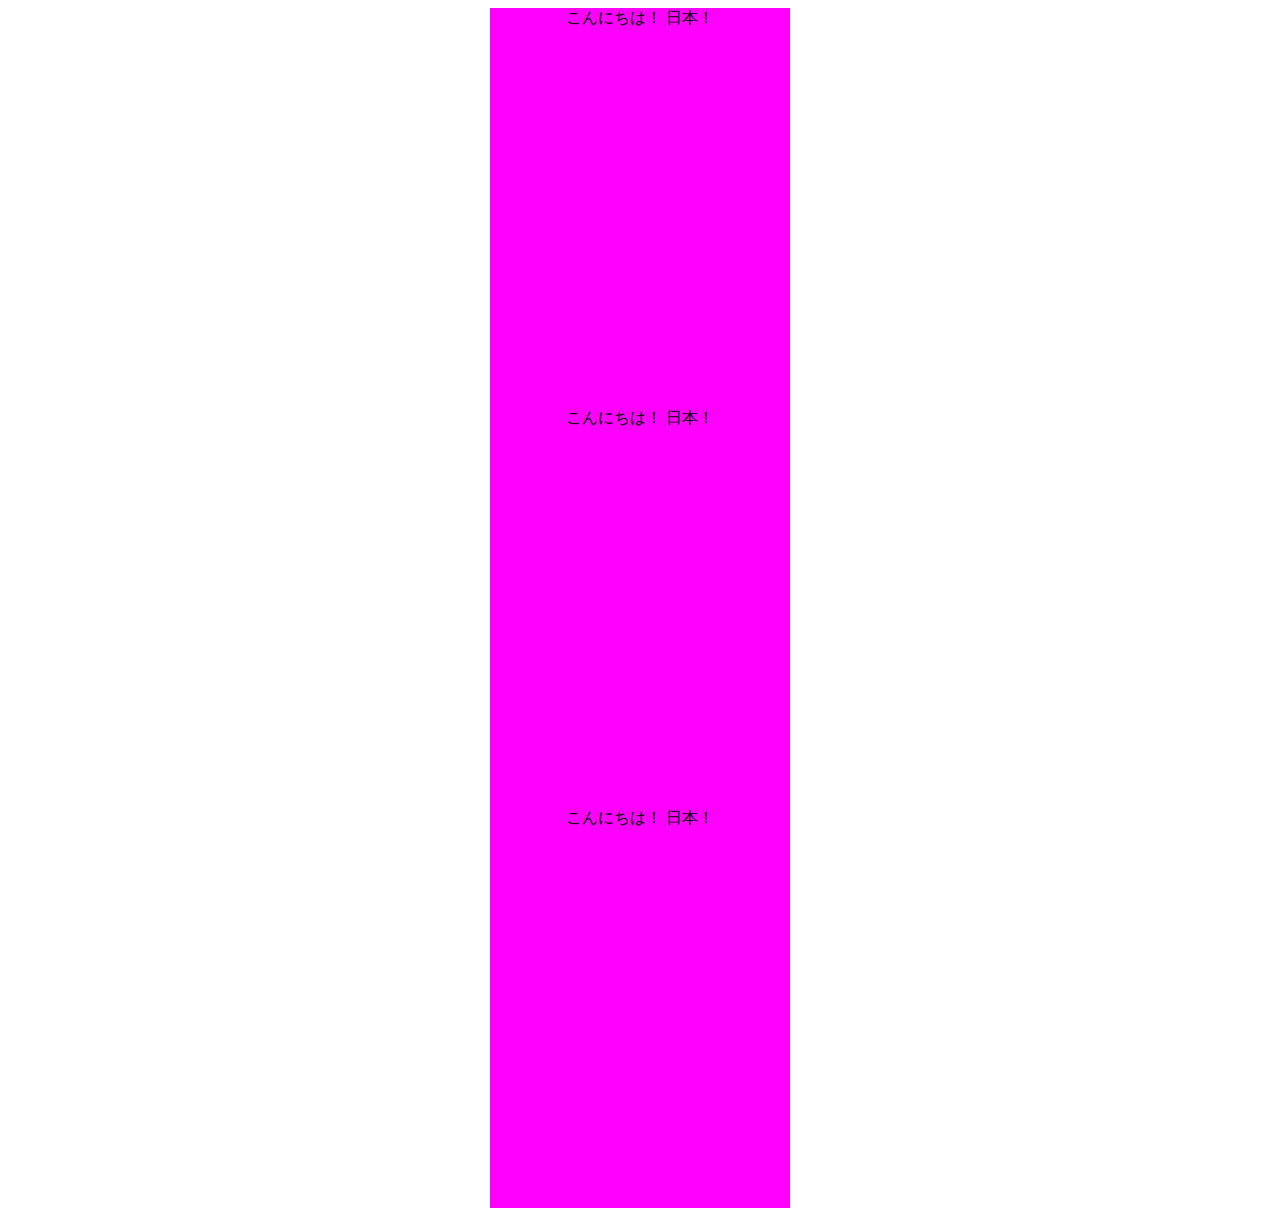
<file: 01_基礎知識/02_Inline要素とBlock要素について/start/index.html>
<!DOCTYPE html>
<html lang="en">

<head>
    <meta charset="UTF-8">
    <meta name="viewport" content="width=device-width, initial-scale=1.0">
    <meta http-equiv="X-UA-Compatible" content="ie=edge">
    <title>Document</title>
</head>

<body>
    <span>こんにちは！ 日本！</span>
    <span>こんにちは！ 日本！</span>
    <span>こんにちは！ 日本！</span>
    <!-- <div>こんにちは！ 日本！</div> -->
    <style>
        body {
            text-align: center;
        }
        span {
            display: block;
            margin: 0 auto;
            width: 300px;
            height: 400px;
            background-color: magenta;
        }
    </style>
</body>

</html>
</file>
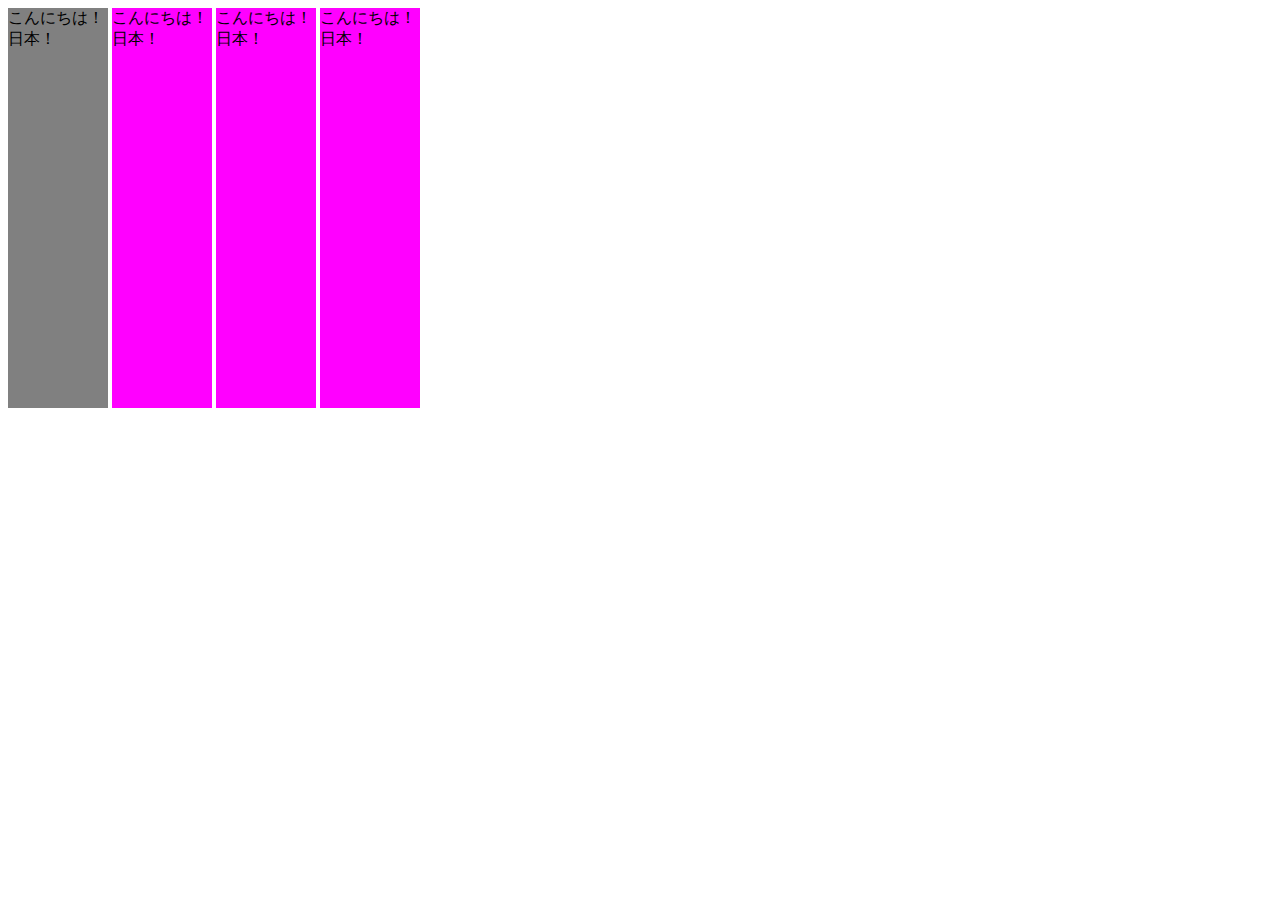
<file: 01_基礎知識/03_CSSについて/end/index.html>
<!DOCTYPE html>
<html lang="en">
    <head>
        <meta charset="UTF-8">
        <meta name="viewport" content="width=device-width, initial-scale=1.0">
        <meta http-equiv="X-UA-Compatible" content="ie=edge">
        <title>Document</title>
        <link rel="stylesheet" href="style.css">
    </head>
    <body>
        <span id="first" class="cls">こんにちは！ 日本！</span>
        <span>こんにちは！ 日本！</span>
        <span>こんにちは！ 日本！</span>
        <span>こんにちは！ 日本！</span>
        <!-- <div>こんにちは！ 日本！</div> -->
        <style></style>
    </body>
</html>
</file>
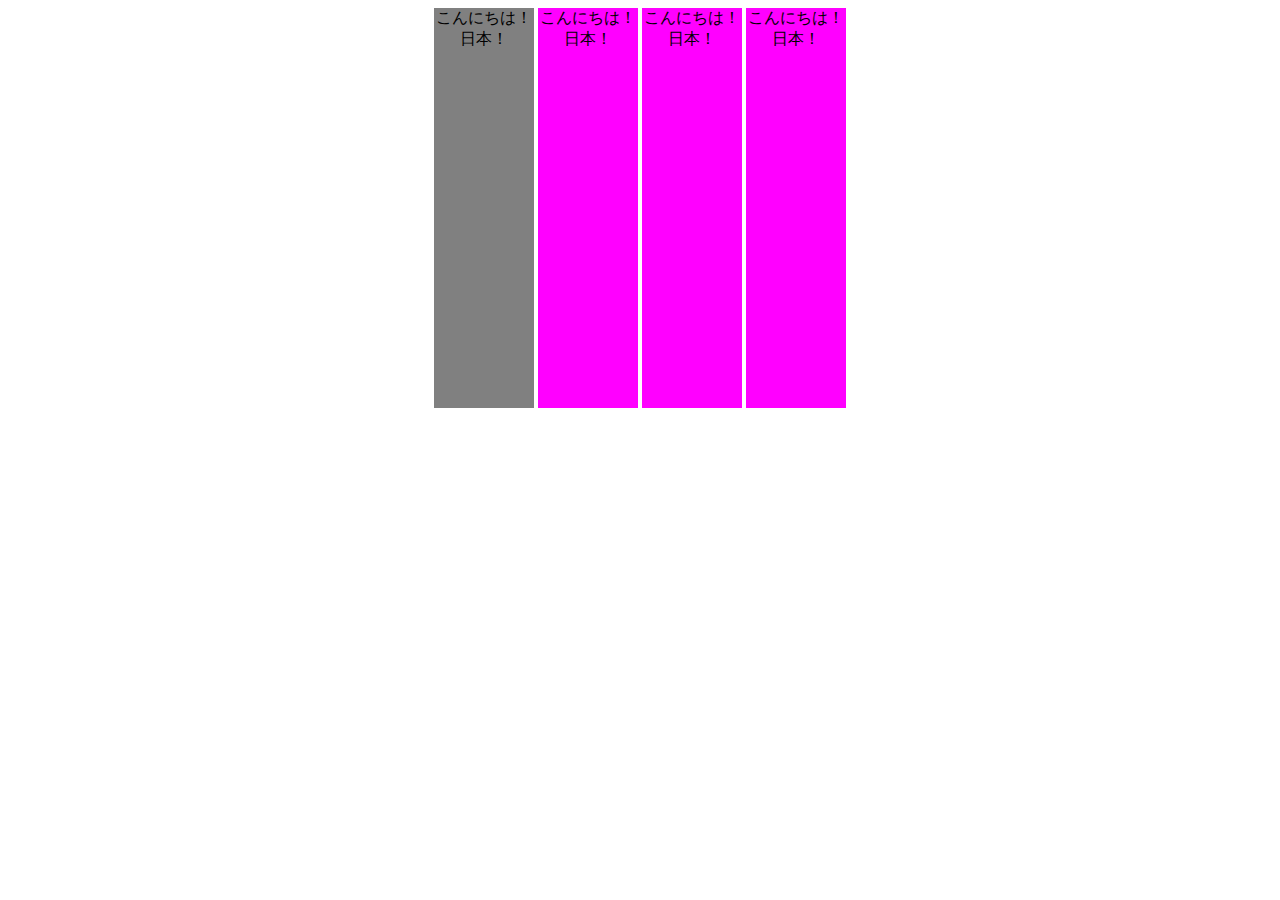
<file: 01_基礎知識/03_CSSについて/start/index.html>
<!DOCTYPE html>
<html lang="en">

<head>
    <meta charset="UTF-8">
    <meta name="viewport" content="width=device-width, initial-scale=1.0">
    <meta http-equiv="X-UA-Compatible" content="ie=edge">
    <title>Document</title>
    <link rel="stylesheet" href="style.css">
</head>

<body>
    <span id="first" class="cls">こんにちは！ 日本！</span>
    <span>こんにちは！ 日本！</span>
    <span>こんにちは！ 日本！</span>
    <span>こんにちは！ 日本！</span>
    <!-- <div>こんにちは！ 日本！</div> -->
    <style>
        body {
            /* インライン要素の中央揃え*/
            text-align: center;
        }
    </style>
</body>

</html>
</file>
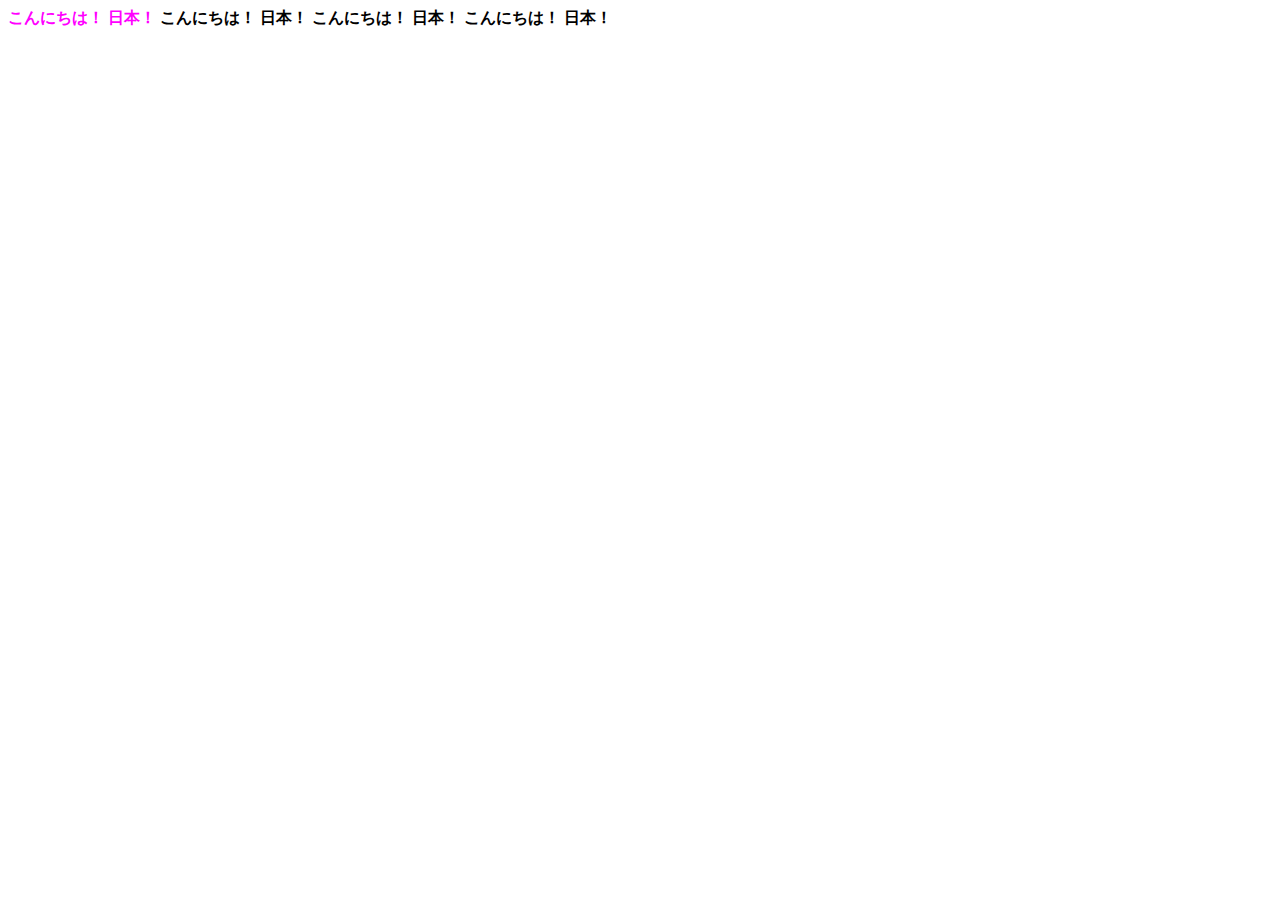
<file: 01_基礎知識/04_CSSの詳細度について/end/index.html>
<!DOCTYPE html>
<html lang="en">
    <head>
        <meta charset="UTF-8">
        <meta name="viewport" content="width=device-width, initial-scale=1.0">
        <meta http-equiv="X-UA-Compatible" content="ie=edge">
        <title>Document</title>
        <link rel="stylesheet" href="style.css">
    </head>
    <body>
        <div class="parent">
            <span id="first" class="cls">こんにちは！ 日本！</span>
            <span>こんにちは！ 日本！</span>
            <span>こんにちは！ 日本！</span>
            <span>こんにちは！ 日本！</span>
        </div>
    </body>
</html>
</file>
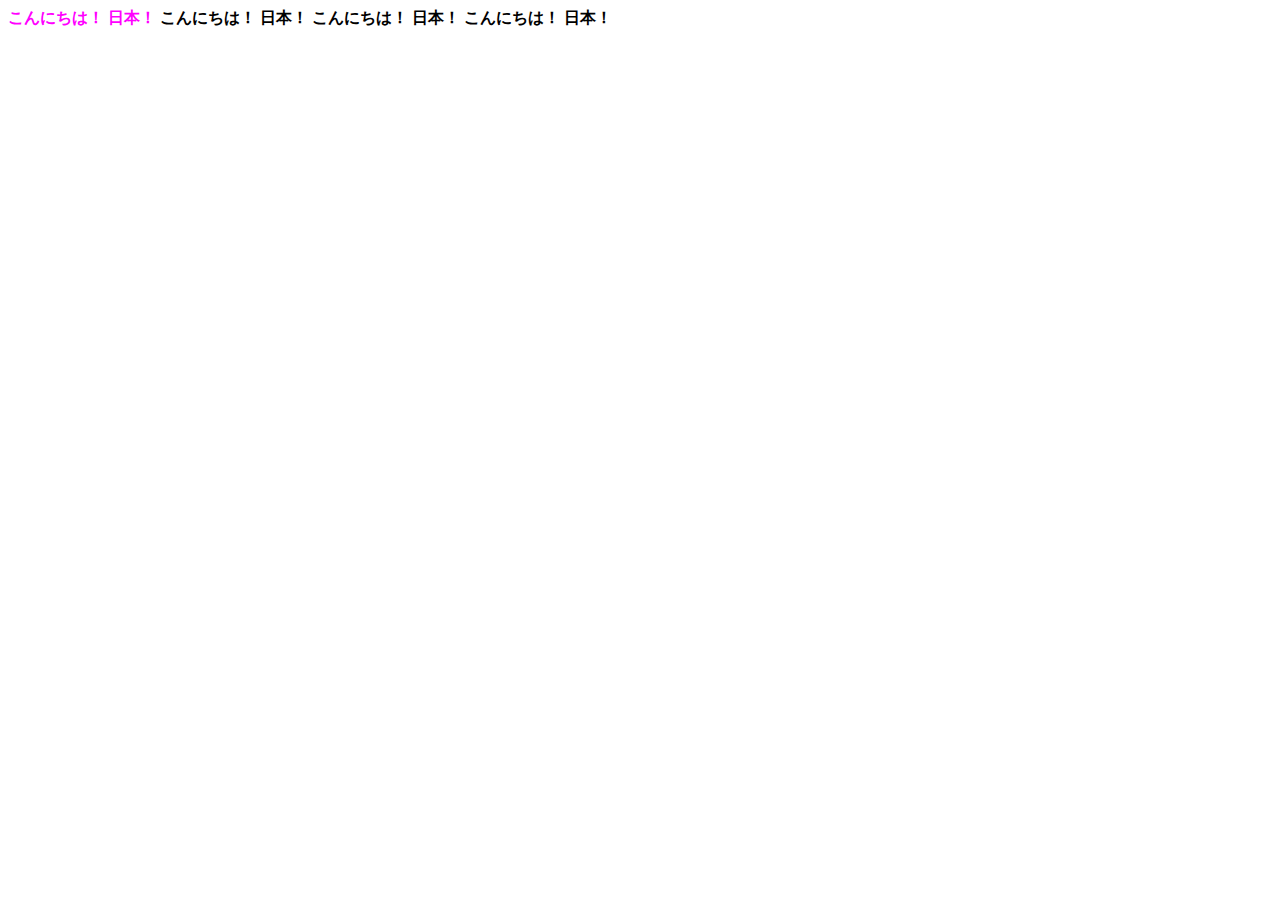
<file: 01_基礎知識/04_CSSの詳細度について/start/index.html>
<!DOCTYPE html>
<html lang="en">

<head>
    <meta charset="UTF-8">
    <meta name="viewport" content="width=device-width, initial-scale=1.0">
    <meta http-equiv="X-UA-Compatible" content="ie=edge">
    <title>Document</title>
    <link rel="stylesheet" href="style.css">
</head>

<body>
    <div class="parent">
        <span id="first" class="cls">こんにちは！ 日本！</span>
        <span class="cls">こんにちは！ 日本！</span>
        <span>こんにちは！ 日本！</span>
        <span>こんにちは！ 日本！</span>
    </div>
</body>

</html>
</file>
<file: 98_サンプルサイト_練習用/styles/loader.css>
#global-container {
  -webkit-transition: opacity 1s;
  transition: opacity 1s;
}

.pace-running #global-container {
  opacity: 0;
  visibility: hidden;
}

.pace {
  z-index: 2000;
  position: fixed;
  margin: auto;
  top: 0;
  left: 0;
  right: 0;
  bottom: 0;
  width: 100px;
  height: 100px;
}

.pace .pace-progress {
  -webkit-transform: none !important;
          transform: none !important;
  text-align: center;
}

.pace .pace-progress::after {
  content: attr(data-progress-text);
  display: block;
  font-weight: 100;
  font-size: 2em;
  font-family: 'Helvetica Neue', 'Yu Gothic', 'Meiryo', sans-serif;
  color: #535353;
}

.pace.pace-inactive {
  display: none;
}

.pace-progress-inner {
  width: 40px;
  height: 40px;
  background-color: #904669;
  margin: 0 auto;
  -webkit-animation-name: sk-rotateplane;
          animation-name: sk-rotateplane;
  -webkit-animation-duration: 1.2s;
          animation-duration: 1.2s;
  -webkit-animation-timing-function: ease-in-out;
          animation-timing-function: ease-in-out;
  -webkit-animation-delay: 0s;
          animation-delay: 0s;
  -webkit-animation-iteration-count: infinite;
          animation-iteration-count: infinite;
  -webkit-animation-direction: normal;
          animation-direction: normal;
  -webkit-animation-fill-mode: forwards;
          animation-fill-mode: forwards;
}

@-webkit-keyframes sk-rotateplane {
  0% {
    -webkit-transform: perspective(120px) rotateX(0deg) rotateY(0deg);
            transform: perspective(120px) rotateX(0deg) rotateY(0deg);
  }
  50% {
    -webkit-transform: perspective(120px) rotateX(-180deg) rotateY(0deg);
            transform: perspective(120px) rotateX(-180deg) rotateY(0deg);
  }
  100% {
    -webkit-transform: perspective(120px) rotateX(-180deg) rotateY(-180deg);
            transform: perspective(120px) rotateX(-180deg) rotateY(-180deg);
  }
}

@keyframes sk-rotateplane {
  0% {
    -webkit-transform: perspective(120px) rotateX(0deg) rotateY(0deg);
            transform: perspective(120px) rotateX(0deg) rotateY(0deg);
  }
  50% {
    -webkit-transform: perspective(120px) rotateX(-180deg) rotateY(0deg);
            transform: perspective(120px) rotateX(-180deg) rotateY(0deg);
  }
  100% {
    -webkit-transform: perspective(120px) rotateX(-180deg) rotateY(-180deg);
            transform: perspective(120px) rotateX(-180deg) rotateY(-180deg);
  }
}
/*# sourceMappingURL=loader.css.map */
</file>
<file: 98_サンプルサイト_練習用/styles/style.css>
@charset "UTF-8";
.appear.up .item {
  -webkit-transform: translateY(6px);
          transform: translateY(6px);
}

.appear.down .item {
  -webkit-transform: translateY(-6px);
          transform: translateY(-6px);
}

.appear.left .item {
  -webkit-transform: translateX(40px);
          transform: translateX(40px);
}

.appear.right .item {
  -webkit-transform: translateX(-40px);
          transform: translateX(-40px);
}

.appear .item {
  -webkit-transition: all 0.8s;
  transition: all 0.8s;
  opacity: 0;
}

.appear.inview .item {
  opacity: 1;
  -webkit-transform: none;
          transform: none;
}

.appear.inview .item:nth-child(1) {
  -webkit-transition-delay: 0.1s;
          transition-delay: 0.1s;
}

.appear.inview .item:nth-child(2) {
  -webkit-transition-delay: 0.2s;
          transition-delay: 0.2s;
}

.appear.inview .item:nth-child(3) {
  -webkit-transition-delay: 0.3s;
          transition-delay: 0.3s;
}

.appear.inview .item:nth-child(4) {
  -webkit-transition-delay: 0.4s;
          transition-delay: 0.4s;
}

.appear.inview .item:nth-child(5) {
  -webkit-transition-delay: 0.5s;
          transition-delay: 0.5s;
}

.appear.inview .item:nth-child(6) {
  -webkit-transition-delay: 0.6s;
          transition-delay: 0.6s;
}

.appear.inview .item:nth-child(7) {
  -webkit-transition-delay: 0.7s;
          transition-delay: 0.7s;
}

.appear.inview .item:nth-child(8) {
  -webkit-transition-delay: 0.8s;
          transition-delay: 0.8s;
}

.appear.inview .item:nth-child(9) {
  -webkit-transition-delay: 0.9s;
          transition-delay: 0.9s;
}

.appear.inview .item:nth-child(10) {
  -webkit-transition-delay: 1s;
          transition-delay: 1s;
}

.btn {
  position: relative;
  display: inline-block;
  background-color: white;
  border: 1px solid black;
  font-weight: 600;
  padding: 10px 40px;
  margin: 10px auto;
  cursor: pointer;
  -webkit-transition: all 0.3s;
  transition: all 0.3s;
  color: black;
  text-decoration: none !important;
}

.btn.float:hover {
  background-color: black;
  color: white;
  -webkit-box-shadow: 5px 5px 10px 0 rgba(0, 0, 0, 0.5);
          box-shadow: 5px 5px 10px 0 rgba(0, 0, 0, 0.5);
}

.btn.filled {
  background-color: black;
  color: white;
  -webkit-box-shadow: 5px 5px 10px 0 rgba(0, 0, 0, 0.5);
          box-shadow: 5px 5px 10px 0 rgba(0, 0, 0, 0.5);
}

.btn.filled:hover {
  background-color: white;
  color: black;
  -webkit-box-shadow: none;
          box-shadow: none;
}

.btn.letter-spacing:hover {
  background-color: black;
  letter-spacing: 3px;
  color: white;
}

.btn.shadow {
  -webkit-box-shadow: none;
          box-shadow: none;
}

.btn.shadow:hover {
  -webkit-transform: translate(-2.5px, -2.5px);
          transform: translate(-2.5px, -2.5px);
  -webkit-box-shadow: 5px 5px 0 0 black;
          box-shadow: 5px 5px 0 0 black;
}

.btn.solid {
  -webkit-box-shadow: 2px 2px 0 0 black;
          box-shadow: 2px 2px 0 0 black;
  border-radius: 7px;
}

.btn.solid:hover {
  -webkit-transform: translate(2px, 2px);
          transform: translate(2px, 2px);
  -webkit-box-shadow: none;
          box-shadow: none;
}

.btn.slide-bg {
  position: relative;
  overflow: hidden;
  z-index: 1;
}

.btn.slide-bg::before {
  content: "";
  display: inline-block;
  width: 100%;
  height: 100%;
  background-color: black;
  position: absolute;
  top: 0;
  left: 0;
  -webkit-transform: translateX(-100%);
          transform: translateX(-100%);
  -webkit-transition: -webkit-transform 0.3s;
  transition: -webkit-transform 0.3s;
  transition: transform 0.3s;
  transition: transform 0.3s, -webkit-transform 0.3s;
  z-index: -1;
}

.btn.slide-bg:hover {
  color: white;
}

.btn.slide-bg:hover::before {
  -webkit-transform: none;
          transform: none;
}

.btn.cover-3d {
  position: relative;
  z-index: 1;
  -webkit-transform-style: preserve-3d;
          transform-style: preserve-3d;
  -webkit-perspective: 300px;
          perspective: 300px;
}

.btn.cover-3d span {
  display: inline-block;
  -webkit-transform: translateZ(20px);
          transform: translateZ(20px);
}

.btn.cover-3d::before {
  content: "";
  display: inline-block;
  width: 100%;
  height: 100%;
  background-color: black;
  position: absolute;
  top: 0;
  left: 0;
  -webkit-transform: rotateX(90deg);
          transform: rotateX(90deg);
  -webkit-transition: all 0.3s;
  transition: all 0.3s;
  -webkit-transform-origin: top center;
          transform-origin: top center;
  opacity: 0;
}

.btn.cover-3d:hover {
  color: white;
}

.btn.cover-3d:hover::before {
  -webkit-transform: none;
          transform: none;
  opacity: 1;
}

.btn-cubic {
  position: relative;
  display: inline-block;
  -webkit-transform-style: preserve-3d;
          transform-style: preserve-3d;
  -webkit-perspective: 300px;
          perspective: 300px;
  width: 150px;
  height: 50px;
  margin: 0 auto;
  cursor: pointer;
  font-weight: 600;
}

.btn-cubic span {
  position: absolute;
  top: 0;
  left: 0;
  width: 100%;
  height: 100%;
  border: 1px solid black;
  line-height: 48px;
  text-align: center;
  -webkit-transition: all 0.3s;
  transition: all 0.3s;
  -webkit-transform-origin: center center -25px;
          transform-origin: center center -25px;
  color: black;
}

.btn-cubic .hovering {
  background-color: black;
  color: white;
  -webkit-transform: rotateX(90deg);
          transform: rotateX(90deg);
}

.btn-cubic .default {
  background-color: white;
  color: black;
  -webkit-transform: rotateX(0);
          transform: rotateX(0);
}

.btn-cubic:hover .hovering {
  -webkit-transform: rotateX(0);
          transform: rotateX(0);
}

.btn-cubic:hover .default {
  -webkit-transform: rotateX(-90deg);
          transform: rotateX(-90deg);
}

.swiper-container {
  overflow: visible !important;
}

.swiper-slide {
  height: 500px;
  overflow: hidden;
}

.swiper-slide > img {
  width: 100%;
  height: 100%;
  max-width: 100%;
  -o-object-fit: cover;
     object-fit: cover;
  -webkit-transform: scale(1.3);
          transform: scale(1.3);
  -webkit-transition: -webkit-transform 1.9s ease;
  transition: -webkit-transform 1.9s ease;
  transition: transform 1.9s ease;
  transition: transform 1.9s ease, -webkit-transform 1.9s ease;
}

.swiper-slide::after {
  content: "";
  position: absolute;
  top: 0;
  left: 0;
  width: 100%;
  height: 100%;
  background-color: rgba(0, 61, 125, 0.1);
}

.swiper-slide-active > img {
  -webkit-transform: none;
          transform: none;
}

.swiper-slide-active .hero__title {
  opacity: 1;
  -webkit-transform: translate(-50%, -50%);
          transform: translate(-50%, -50%);
}

.hero {
  overflow: hidden;
  padding-top: 100px;
}

.hero__title {
  position: absolute;
  top: 50%;
  left: 50%;
  -webkit-transform: translate(-50%, calc(-50% + 20px));
          transform: translate(-50%, calc(-50% + 20px));
  color: white;
  font-size: 25px;
  z-index: 2;
  opacity: 0;
  -webkit-transition: opacity 0.3s ease 1s, -webkit-transform 0.3s ease 1s;
  transition: opacity 0.3s ease 1s, -webkit-transform 0.3s ease 1s;
  transition: opacity 0.3s ease 1s, transform 0.3s ease 1s;
  transition: opacity 0.3s ease 1s, transform 0.3s ease 1s, -webkit-transform 0.3s ease 1s;
}

.hero__footer {
  position: absolute;
  left: 50%;
  bottom: 20px;
  -webkit-transform: translateX(-50%);
          transform: translateX(-50%);
  z-index: 2;
  height: 68px;
  width: 22px;
  overflow: hidden;
}

.hero__downarrow {
  position: absolute;
  left: 0;
  bottom: 0;
  width: 6px;
  -webkit-animation-name: kf-arrow-anime;
          animation-name: kf-arrow-anime;
  -webkit-animation-duration: 2s;
          animation-duration: 2s;
  -webkit-animation-timing-function: linear;
          animation-timing-function: linear;
  -webkit-animation-delay: 0s;
          animation-delay: 0s;
  -webkit-animation-iteration-count: infinite;
          animation-iteration-count: infinite;
  -webkit-animation-direction: normal;
          animation-direction: normal;
  -webkit-animation-fill-mode: forwards;
          animation-fill-mode: forwards;
}

.hero__scrolltext {
  position: absolute;
  -webkit-transform: rotate(90deg);
          transform: rotate(90deg);
  color: rgba(255, 255, 255, 0.7);
  left: -8px;
  top: 11px;
  font-size: 1.2em;
}

@-webkit-keyframes kf-arrow-anime {
  0%,
  50%,
  100% {
    -webkit-transform: translateY(-10%);
            transform: translateY(-10%);
  }
  30% {
    -webkit-transform: none;
            transform: none;
  }
}

@keyframes kf-arrow-anime {
  0%,
  50%,
  100% {
    -webkit-transform: translateY(-10%);
            transform: translateY(-10%);
  }
  30% {
    -webkit-transform: none;
            transform: none;
  }
}

.animate-title,
.tween-animate-title {
  opacity: 0;
}

.animate-title.inview,
.tween-animate-title.inview {
  opacity: 1;
}

.animate-title.inview .char,
.tween-animate-title.inview .char {
  display: inline-block;
}

.animate-title .char,
.tween-animate-title .char {
  opacity: 0;
}

.animate-title.inview .char {
  -webkit-animation-name: kf-animate-chars;
          animation-name: kf-animate-chars;
  -webkit-animation-duration: 0.5s;
          animation-duration: 0.5s;
  -webkit-animation-timing-function: cubic-bezier(0.39, 1.57, 0.58, 1);
          animation-timing-function: cubic-bezier(0.39, 1.57, 0.58, 1);
  -webkit-animation-delay: 0s;
          animation-delay: 0s;
  -webkit-animation-iteration-count: 1;
          animation-iteration-count: 1;
  -webkit-animation-direction: normal;
          animation-direction: normal;
  -webkit-animation-fill-mode: both;
          animation-fill-mode: both;
}

.animate-title.inview .char:nth-child(1) {
  -webkit-animation-delay: 0.04s;
          animation-delay: 0.04s;
}

.animate-title.inview .char:nth-child(2) {
  -webkit-animation-delay: 0.08s;
          animation-delay: 0.08s;
}

.animate-title.inview .char:nth-child(3) {
  -webkit-animation-delay: 0.12s;
          animation-delay: 0.12s;
}

.animate-title.inview .char:nth-child(4) {
  -webkit-animation-delay: 0.16s;
          animation-delay: 0.16s;
}

.animate-title.inview .char:nth-child(5) {
  -webkit-animation-delay: 0.2s;
          animation-delay: 0.2s;
}

.animate-title.inview .char:nth-child(6) {
  -webkit-animation-delay: 0.24s;
          animation-delay: 0.24s;
}

.animate-title.inview .char:nth-child(7) {
  -webkit-animation-delay: 0.28s;
          animation-delay: 0.28s;
}

.animate-title.inview .char:nth-child(8) {
  -webkit-animation-delay: 0.32s;
          animation-delay: 0.32s;
}

.animate-title.inview .char:nth-child(9) {
  -webkit-animation-delay: 0.36s;
          animation-delay: 0.36s;
}

.animate-title.inview .char:nth-child(10) {
  -webkit-animation-delay: 0.4s;
          animation-delay: 0.4s;
}

.animate-title.inview .char:nth-child(11) {
  -webkit-animation-delay: 0.44s;
          animation-delay: 0.44s;
}

.animate-title.inview .char:nth-child(12) {
  -webkit-animation-delay: 0.48s;
          animation-delay: 0.48s;
}

.animate-title.inview .char:nth-child(13) {
  -webkit-animation-delay: 0.52s;
          animation-delay: 0.52s;
}

.animate-title.inview .char:nth-child(14) {
  -webkit-animation-delay: 0.56s;
          animation-delay: 0.56s;
}

.animate-title.inview .char:nth-child(15) {
  -webkit-animation-delay: 0.6s;
          animation-delay: 0.6s;
}

.animate-title.inview .char:nth-child(16) {
  -webkit-animation-delay: 0.64s;
          animation-delay: 0.64s;
}

.animate-title.inview .char:nth-child(17) {
  -webkit-animation-delay: 0.68s;
          animation-delay: 0.68s;
}

.animate-title.inview .char:nth-child(18) {
  -webkit-animation-delay: 0.72s;
          animation-delay: 0.72s;
}

.animate-title.inview .char:nth-child(19) {
  -webkit-animation-delay: 0.76s;
          animation-delay: 0.76s;
}

.animate-title.inview .char:nth-child(20) {
  -webkit-animation-delay: 0.8s;
          animation-delay: 0.8s;
}

.animate-title.inview .char:nth-child(21) {
  -webkit-animation-delay: 0.84s;
          animation-delay: 0.84s;
}

.animate-title.inview .char:nth-child(22) {
  -webkit-animation-delay: 0.88s;
          animation-delay: 0.88s;
}

.animate-title.inview .char:nth-child(23) {
  -webkit-animation-delay: 0.92s;
          animation-delay: 0.92s;
}

.animate-title.inview .char:nth-child(24) {
  -webkit-animation-delay: 0.96s;
          animation-delay: 0.96s;
}

.animate-title.inview .char:nth-child(25) {
  -webkit-animation-delay: 1s;
          animation-delay: 1s;
}

.animate-title.inview .char:nth-child(26) {
  -webkit-animation-delay: 1.04s;
          animation-delay: 1.04s;
}

.animate-title.inview .char:nth-child(27) {
  -webkit-animation-delay: 1.08s;
          animation-delay: 1.08s;
}

.animate-title.inview .char:nth-child(28) {
  -webkit-animation-delay: 1.12s;
          animation-delay: 1.12s;
}

.animate-title.inview .char:nth-child(29) {
  -webkit-animation-delay: 1.16s;
          animation-delay: 1.16s;
}

.animate-title.inview .char:nth-child(30) {
  -webkit-animation-delay: 1.2s;
          animation-delay: 1.2s;
}

@-webkit-keyframes kf-animate-chars {
  0% {
    opacity: 0;
    -webkit-transform: translateY(-50%);
            transform: translateY(-50%);
  }
  100% {
    opacity: 1;
    -webkit-transform: translateY(0);
            transform: translateY(0);
  }
}

@keyframes kf-animate-chars {
  0% {
    opacity: 0;
    -webkit-transform: translateY(-50%);
            transform: translateY(-50%);
  }
  100% {
    opacity: 1;
    -webkit-transform: translateY(0);
            transform: translateY(0);
  }
}

.cover-slide {
  position: relative;
  overflow: hidden;
}

.cover-slide::after {
  content: "";
  position: absolute;
  z-index: 2;
  top: 0;
  left: 0;
  right: 0;
  bottom: 0;
  background-color: #eaebe6;
  opacity: 0;
}

.cover-slide.inview::after {
  opacity: 1;
  -webkit-animation-name: kf-cover-slide;
          animation-name: kf-cover-slide;
  -webkit-animation-duration: 1.6s;
          animation-duration: 1.6s;
  -webkit-animation-timing-function: ease-in-out;
          animation-timing-function: ease-in-out;
  -webkit-animation-delay: 0s;
          animation-delay: 0s;
  -webkit-animation-iteration-count: 1;
          animation-iteration-count: 1;
  -webkit-animation-direction: normal;
          animation-direction: normal;
  -webkit-animation-fill-mode: both;
          animation-fill-mode: both;
}

@-webkit-keyframes kf-cover-slide {
  0% {
    -webkit-transform-origin: left;
            transform-origin: left;
    -webkit-transform: scaleX(0);
            transform: scaleX(0);
  }
  50% {
    -webkit-transform-origin: left;
            transform-origin: left;
    -webkit-transform: scaleX(1);
            transform: scaleX(1);
  }
  50.1% {
    -webkit-transform-origin: right;
            transform-origin: right;
    -webkit-transform: scaleX(1);
            transform: scaleX(1);
  }
  100% {
    -webkit-transform-origin: right;
            transform-origin: right;
    -webkit-transform: scaleX(0);
            transform: scaleX(0);
  }
}

@keyframes kf-cover-slide {
  0% {
    -webkit-transform-origin: left;
            transform-origin: left;
    -webkit-transform: scaleX(0);
            transform: scaleX(0);
  }
  50% {
    -webkit-transform-origin: left;
            transform-origin: left;
    -webkit-transform: scaleX(1);
            transform: scaleX(1);
  }
  50.1% {
    -webkit-transform-origin: right;
            transform-origin: right;
    -webkit-transform: scaleX(1);
            transform: scaleX(1);
  }
  100% {
    -webkit-transform-origin: right;
            transform-origin: right;
    -webkit-transform: scaleX(0);
            transform: scaleX(0);
  }
}

.img-zoom, .bg-img-zoom {
  opacity: 0;
}

.inview .img-zoom, .inview .bg-img-zoom {
  opacity: 1;
  -webkit-transition: -webkit-transform 0.3s ease;
  transition: -webkit-transform 0.3s ease;
  transition: transform 0.3s ease;
  transition: transform 0.3s ease, -webkit-transform 0.3s ease;
  -webkit-animation-name: kf-img-show;
          animation-name: kf-img-show;
  -webkit-animation-duration: 1.6s;
          animation-duration: 1.6s;
  -webkit-animation-timing-function: ease-in-out;
          animation-timing-function: ease-in-out;
  -webkit-animation-delay: 0s;
          animation-delay: 0s;
  -webkit-animation-iteration-count: 1;
          animation-iteration-count: 1;
  -webkit-animation-direction: normal;
          animation-direction: normal;
  -webkit-animation-fill-mode: none;
          animation-fill-mode: none;
}

.inview .img-zoom:hover, .inview .bg-img-zoom:hover {
  -webkit-transform: scale(1.05);
          transform: scale(1.05);
}

@-webkit-keyframes kf-img-show {
  0% {
    opacity: 0;
  }
  50% {
    opacity: 0;
  }
  50.1% {
    opacity: 1;
    -webkit-transform: scale(1.5);
            transform: scale(1.5);
  }
  100% {
    opacity: 1;
  }
}

@keyframes kf-img-show {
  0% {
    opacity: 0;
  }
  50% {
    opacity: 0;
  }
  50.1% {
    opacity: 1;
    -webkit-transform: scale(1.5);
            transform: scale(1.5);
  }
  100% {
    opacity: 1;
  }
}

.hover-darken::before {
  content: "";
  position: absolute;
  top: 0;
  left: 0;
  width: 100%;
  height: 100%;
  z-index: 1;
  -webkit-transition: background-color 0.3s ease;
  transition: background-color 0.3s ease;
  pointer-events: none;
  -webkit-animation-name: kf-img-show;
          animation-name: kf-img-show;
  -webkit-animation-duration: 1.6s;
          animation-duration: 1.6s;
  -webkit-animation-timing-function: ease-in-out;
          animation-timing-function: ease-in-out;
  -webkit-animation-delay: 0s;
          animation-delay: 0s;
  -webkit-animation-iteration-count: 1;
          animation-iteration-count: 1;
  -webkit-animation-direction: normal;
          animation-direction: normal;
  -webkit-animation-fill-mode: none;
          animation-fill-mode: none;
}

.hover-darken:hover::before {
  background-color: rgba(0, 0, 0, 0.4);
}

.bg-img-zoom {
  background-image: url(images/image-1.jpg);
  background-repeat: no-repeat;
  background-position: center;
  background-size: cover;
  width: 100%;
}

.img-bg50 {
  position: relative;
}

.img-bg50::before {
  display: block;
  content: '';
  padding-top: 50%;
}

.mobile-menu {
  position: fixed;
  right: 0;
  top: 60px;
  width: 300px;
}

.mobile-menu .logo {
  padding: 0 40px;
  font-size: 38px;
}

.mobile-menu__btn {
  background-color: unset;
  border: none;
  outline: none !important;
  cursor: pointer;
}

.mobile-menu__btn > span {
  background-color: black;
  width: 35px;
  height: 2px;
  display: block;
  margin-bottom: 9px;
  -webkit-transition: -webkit-transform 0.7s;
  transition: -webkit-transform 0.7s;
  transition: transform 0.7s;
  transition: transform 0.7s, -webkit-transform 0.7s;
}

.mobile-menu__btn > span:last-child {
  margin-bottom: 0;
}

.mobile-menu__cover {
  position: absolute;
  top: 0;
  left: 0;
  width: 100%;
  height: 100%;
  background-color: rgba(0, 0, 0, 0.3);
  opacity: 0;
  visibility: hidden;
  -webkit-transition: opacity 1s;
  transition: opacity 1s;
  cursor: pointer;
  z-index: 200;
}

.mobile-menu__main {
  padding: 0;
  -webkit-perspective: 2000px;
          perspective: 2000px;
  -webkit-transform-style: preserve-3d;
          transform-style: preserve-3d;
}

.mobile-menu__item {
  list-style: none;
  display: block;
  -webkit-transform: translate3d(0, 0, -1000px);
          transform: translate3d(0, 0, -1000px);
  padding: 0 40px;
  -webkit-transition: opacity 0.2s, -webkit-transform 0.3s;
  transition: opacity 0.2s, -webkit-transform 0.3s;
  transition: transform 0.3s, opacity 0.2s;
  transition: transform 0.3s, opacity 0.2s, -webkit-transform 0.3s;
  opacity: 0;
}

.mobile-menu__link {
  display: block;
  margin-top: 30px;
  color: black;
  text-decoration: none !important;
}

.menu-open #container {
  -webkit-transform: translate(-300px, 60px);
          transform: translate(-300px, 60px);
  -webkit-box-shadow: 0 8px 40px -10px rgba(0, 0, 0, 0.8);
          box-shadow: 0 8px 40px -10px rgba(0, 0, 0, 0.8);
}

.menu-open .mobile-menu__cover {
  opacity: 1;
  visibility: visible;
}

.menu-open .mobile-menu__item {
  -webkit-transform: none;
          transform: none;
  opacity: 1;
}

.menu-open .mobile-menu__item:nth-child(1) {
  -webkit-transition-delay: 0.07s;
          transition-delay: 0.07s;
}

.menu-open .mobile-menu__item:nth-child(2) {
  -webkit-transition-delay: 0.14s;
          transition-delay: 0.14s;
}

.menu-open .mobile-menu__item:nth-child(3) {
  -webkit-transition-delay: 0.21s;
          transition-delay: 0.21s;
}

.menu-open .mobile-menu__item:nth-child(4) {
  -webkit-transition-delay: 0.28s;
          transition-delay: 0.28s;
}

.menu-open .mobile-menu__item:nth-child(5) {
  -webkit-transition-delay: 0.35s;
          transition-delay: 0.35s;
}

.menu-open .mobile-menu__btn > span {
  background-color: black;
}

.menu-open .mobile-menu__btn > span:nth-child(1) {
  -webkit-transition-delay: 70ms;
          transition-delay: 70ms;
  -webkit-transform: translateY(11px) rotate(135deg);
          transform: translateY(11px) rotate(135deg);
}

.menu-open .mobile-menu__btn > span:nth-child(2) {
  -webkit-transition-delay: 0s;
          transition-delay: 0s;
  -webkit-transform: translateX(-18px) scaleX(0);
          transform: translateX(-18px) scaleX(0);
}

.menu-open .mobile-menu__btn > span:nth-child(3) {
  -webkit-transition-delay: 140ms;
          transition-delay: 140ms;
  -webkit-transform: translateY(-11px) rotate(-135deg);
          transform: translateY(-11px) rotate(-135deg);
}

/******************************************************************

Stylesheet: ベーススタイル

******************************************************************/
body {
  font-family: 'Kameron', 'Noto Sans JP', sans-serif;
}

img {
  max-width: 100%;
  vertical-align: bottom;
}

.font-sm, .sub-title {
  font-size: 14px;
}

.font-md, .popular__title {
  font-size: 17px;
}

.font-lr, .houses__title {
  font-size: 17px;
}

.font-lg, .main-title {
  font-size: 25px;
}

.mb-sm, .travel__sub, .travel__img, .houses__title, .popular__title {
  margin-bottom: 16px !important;
}

.mb-lg, .travel, .houses, .popular__btn {
  margin-bottom: 80px !important;
}

.pb-sm, .travel__texts, .popular__container {
  padding-bottom: 16px !important;
}

.pb-lg, .hero {
  padding-bottom: 80px !important;
}

.content-width, .header__inner, .travel, .houses, .popular, .popular__header, .popular__container, .footer {
  width: 90%;
  margin: 0 auto;
  max-width: 1070px;
}

.main-title {
  font-weight: 600;
  margin-bottom: 0;
  display: block;
}

.sub-title {
  color: #535353;
}

.flex, .travel__inner, .houses__inner, .popular__container, .footer__nav, .footer__ul {
  display: -webkit-box;
  display: -ms-flexbox;
  display: flex;
  -webkit-box-orient: vertical;
  -webkit-box-direction: normal;
      -ms-flex-direction: column;
          flex-direction: column;
}

.purple {
  color: #904669;
}

#main-content {
  position: relative;
  z-index: 0;
}

main {
  position: relative;
  z-index: -1;
}

#container {
  background-color: white;
  position: relative;
  z-index: 10;
  -webkit-transition: -webkit-transform 0.5s, -webkit-box-shadow 0.5s;
  transition: -webkit-transform 0.5s, -webkit-box-shadow 0.5s;
  transition: transform 0.5s, box-shadow 0.5s;
  transition: transform 0.5s, box-shadow 0.5s, -webkit-transform 0.5s, -webkit-box-shadow 0.5s;
}

.header {
  position: fixed;
  top: 0;
  left: 0;
  width: 100%;
  height: 100px;
  background-color: transparent;
  height: 100px;
  display: -webkit-box;
  display: -ms-flexbox;
  display: flex;
  -webkit-box-align: center;
      -ms-flex-align: center;
          align-items: center;
  z-index: 100;
}

.header.triggered {
  background-color: rgba(255, 255, 255, 0.9);
  -webkit-box-shadow: 10px 0 25px -10px rgba(0, 0, 0, 0.5);
          box-shadow: 10px 0 25px -10px rgba(0, 0, 0, 0.5);
}

.header__nav {
  display: none;
}

.header__ul {
  display: -webkit-box;
  display: -ms-flexbox;
  display: flex;
  -webkit-box-align: center;
      -ms-flex-align: center;
          align-items: center;
  padding: 0;
  margin: 0;
  list-style: none;
}

.header__li {
  margin-left: 20px;
}

.header__li > a {
  color: black;
  text-decoration: none !important;
  text-transform: uppercase;
}

.header .logo {
  font-size: 38px;
  -webkit-box-pack: center;
      -ms-flex-pack: center;
          justify-content: center;
}

.header__inner {
  display: -webkit-box;
  display: -ms-flexbox;
  display: flex;
  -webkit-box-pack: justify;
      -ms-flex-pack: justify;
          justify-content: space-between;
  -webkit-box-align: center;
      -ms-flex-align: center;
          align-items: center;
}

.travel__inner {
  -webkit-box-pack: justify;
      -ms-flex-pack: justify;
          justify-content: space-between;
  padding: 15px;
  background-color: #eaebe6;
  position: relative;
  z-index: 0;
}

.travel__title {
  position: relative;
}

.travel__title::before {
  display: none;
  content: "";
  position: absolute;
  top: 50%;
  left: -120px;
  width: 100px;
  height: 1px;
  background-color: black;
  -webkit-transform: translateY(-50%) scaleX(0);
          transform: translateY(-50%) scaleX(0);
  -webkit-transition: -webkit-transform 0.3s ease 1.6s;
  transition: -webkit-transform 0.3s ease 1.6s;
  transition: transform 0.3s ease 1.6s;
  transition: transform 0.3s ease 1.6s, -webkit-transform 0.3s ease 1.6s;
  -webkit-transform-origin: right;
          transform-origin: right;
}

.travel__img {
  height: 300px;
  -webkit-transition: -webkit-box-shadow 1ms linear 0.8s;
  transition: -webkit-box-shadow 1ms linear 0.8s;
  transition: box-shadow 1ms linear 0.8s;
  transition: box-shadow 1ms linear 0.8s, -webkit-box-shadow 1ms linear 0.8s;
}

.travel__img > img {
  position: relative;
  z-index: -1;
  -o-object-fit: cover;
     object-fit: cover;
  width: 100%;
  height: 100%;
}

.travel__img.inview {
  -webkit-box-shadow: inset 0 0 30px black;
          box-shadow: inset 0 0 30px black;
}

.travel__texts.inview .travel__title::before {
  -webkit-transform: translateY(-50%);
          transform: translateY(-50%);
}

.houses__btn {
  text-align: center;
  -ms-flex-preferred-size: 100%;
      flex-basis: 100%;
}

.popular__inner {
  position: relative;
}

.popular__inner::before {
  content: '';
  position: absolute;
  bottom: 0;
  left: 0;
  width: 100%;
  height: 90%;
  background-color: #eaebe6;
}

.popular__container {
  position: relative;
  z-index: 2;
}

.popular__btn {
  text-align: center;
  -ms-flex-preferred-size: 100%;
      flex-basis: 100%;
}

.popular__img {
  height: 150px;
  overflow: hidden;
  margin-bottom: 5px;
}

.popular__img > img {
  -o-object-fit: cover;
     object-fit: cover;
  height: 100%;
  width: 100%;
}

.logo {
  font-size: 42px;
  display: -webkit-box;
  display: -ms-flexbox;
  display: flex;
}

.logo__img {
  width: 0.7em;
}

.logo__world {
  color: #904669;
}

.footer {
  padding: 60px 0;
}

.footer__nav {
  -webkit-box-pack: justify;
      -ms-flex-pack: justify;
          justify-content: space-between;
  -webkit-box-align: center;
      -ms-flex-align: center;
          align-items: center;
  text-align: center;
}

.footer__ul {
  padding: 0;
  margin: 0;
  list-style: none;
}

.footer__li {
  padding: 0;
  margin: 10px;
}

.footer__li > a {
  color: #535353;
}

.footer .logo {
  font-size: 38px;
  -webkit-box-pack: center;
      -ms-flex-pack: center;
          justify-content: center;
}

.side {
  display: none;
  position: fixed;
  top: 70%;
  -webkit-transform: translateY(-50%);
          transform: translateY(-50%);
  -webkit-transition: all .3s ease-in;
  transition: all .3s ease-in;
}

.side .tween-animate-title {
  color: black;
  text-decoration: none !important;
  margin: 0 40px;
  vertical-align: middle;
  letter-spacing: 2px;
}

.side.left {
  left: -50px;
}

.side.left.inview {
  left: 50px;
}

.side.left .side__inner {
  -webkit-transform-origin: top left;
          transform-origin: top left;
  -webkit-transform: rotate(-90deg);
          transform: rotate(-90deg);
}

.side.right {
  right: -50px;
}

.side.right.inview {
  right: 50px;
}

.side.right .side__inner {
  -webkit-transform-origin: top right;
          transform-origin: top right;
  -webkit-transform: rotate(90deg);
          transform: rotate(90deg);
}

.icon {
  position: relative;
}

.icon::before {
  display: block;
  content: "";
  position: absolute;
  top: 50%;
  left: -20px;
  width: 1em;
  height: 1em;
  -webkit-transform: translateY(-50%);
          transform: translateY(-50%);
  background-position: center;
  background-repeat: no-repeat;
  background-size: contain;
}

.icon.twitter::before {
  background-image: url(../images/twitter.svg);
}

.icon.fb::before {
  background-image: url(../images/facebook.svg);
}

@media (min-width: 480px) {
  /******************************************************************

Stylesheet: 480px以上(スマホの横向き)のモニタで適用

******************************************************************/
}

@media (min-width: 600px) {
  /******************************************************************

Stylesheet: 600px以上のタブレットやモニタで適用

******************************************************************/
  .flex, .travel__inner, .houses__inner, .popular__container, .footer__nav, .footer__ul {
    -webkit-box-orient: horizontal;
    -webkit-box-direction: normal;
        -ms-flex-direction: row;
            flex-direction: row;
    -ms-flex-wrap: wrap;
        flex-wrap: wrap;
  }
  .houses__item {
    -ms-flex-preferred-size: 50%;
        flex-basis: 50%;
    margin-bottom: 60px;
  }
  .popular__container {
    -webkit-box-pack: justify;
        -ms-flex-pack: justify;
            justify-content: space-between;
  }
  .popular__item {
    -ms-flex-preferred-size: 47%;
        flex-basis: 47%;
  }
  .travel__inner {
    padding: 50px;
  }
  .travel__texts, .travel__img {
    -ms-flex-preferred-size: 47%;
        flex-basis: 47%;
  }
  .travel__texts {
    display: -webkit-box;
    display: -ms-flexbox;
    display: flex;
    -webkit-box-align: end;
        -ms-flex-align: end;
            align-items: flex-end;
  }
  .footer .logo {
    -webkit-box-pack: start;
        -ms-flex-pack: start;
            justify-content: flex-start;
  }
  .footer__li {
    margin-left: 0;
    margin-right: 30px;
  }
}

@media (min-width: 960px) {
  /******************************************************************

Stylesheet: 960px以上のモニタで適用

******************************************************************/
  .font-sm, .sub-title {
    font-size: 16px;
  }
  .font-md, .popular__title {
    font-size: 19px;
  }
  .font-lr, .houses__title {
    font-size: 23px;
  }
  .font-lg, .main-title {
    font-size: 36px;
  }
  .mb-lg, .travel, .houses, .popular__btn {
    margin-bottom: 150px !important;
  }
  .pb-lg, .hero {
    padding-bottom: 150px !important;
  }
  .popular__item {
    -ms-flex-preferred-size: 25%;
        flex-basis: 25%;
  }
  .popular__img {
    height: 335px;
  }
  .travel__img {
    height: 400px;
  }
  .travel__description {
    margin-bottom: 40px;
  }
  .travel__title::before {
    display: block;
  }
  .footer__li {
    -webkit-box-pack: start;
        -ms-flex-pack: start;
            justify-content: flex-start;
  }
  .header__nav {
    display: block;
  }
  .mobile-menu__btn {
    display: none;
  }
  .swiper-slide {
    -webkit-box-shadow: 0 8px 40px -10px rgba(0, 0, 0, 0.8);
            box-shadow: 0 8px 40px -10px rgba(0, 0, 0, 0.8);
  }
}

@media (min-width: 1280px) {
  /******************************************************************

Stylesheet: 1280px以上のモニタで適用

******************************************************************/
  .travel__inner {
    padding: 50px 150px;
  }
  .popular__item {
    -ms-flex-preferred-size: 23%;
        flex-basis: 23%;
  }
  .side {
    display: block;
  }
}

@media (-webkit-min-device-pixel-ratio: 2), (min-resolution: 192dpi) {
  /******************************************************************

Stylesheet: Retinaディスプレイで適用

******************************************************************/
  /* 

EXAMPLE 
.icon {
	background: url(images/test@2x.png) no-repeat;
	background-size: 24px 24px;
}

*/
}

@media print {
  /******************************************************************

Stylesheet: プリンタのみに適用

******************************************************************/
}
/*# sourceMappingURL=style.css.map */
</file>
<file: 999_サンプルサイト_部品/styles/loader.css>
.pace-done #global-container {
  -webkit-transition: opacity 1s;
  transition: opacity 1s;
  opacity: 1;
}

#global-container {
  opacity: 0;
}

.pace {
  z-index: 2000;
  position: fixed;
  margin: auto;
  top: 0;
  left: 0;
  right: 0;
  bottom: 0;
  width: 100px;
  height: 100px;
}

.pace .pace-progress {
  -webkit-transform: none !important;
          transform: none !important;
  text-align: center;
}

.pace .pace-progress::after {
  content: attr(data-progress-text);
  display: block;
  font-weight: 100;
  font-size: 2em;
  font-family: 'Helvetica Neue', 'Yu Gothic', 'Meiryo', sans-serif;
  color: #535353;
}

.pace.pace-inactive {
  display: none;
}

.pace-progress-inner {
  width: 40px;
  height: 40px;
  background-color: #904669;
  margin: 0 auto;
  -webkit-animation-name: sk-rotateplane;
          animation-name: sk-rotateplane;
  -webkit-animation-duration: 1.2s;
          animation-duration: 1.2s;
  -webkit-animation-timing-function: ease-in-out;
          animation-timing-function: ease-in-out;
  -webkit-animation-delay: 0s;
          animation-delay: 0s;
  -webkit-animation-iteration-count: infinite;
          animation-iteration-count: infinite;
  -webkit-animation-direction: normal;
          animation-direction: normal;
  -webkit-animation-fill-mode: forwards;
          animation-fill-mode: forwards;
}

@-webkit-keyframes sk-rotateplane {
  0% {
    -webkit-transform: perspective(120px) rotateX(0deg) rotateY(0deg);
            transform: perspective(120px) rotateX(0deg) rotateY(0deg);
  }
  50% {
    -webkit-transform: perspective(120px) rotateX(-180deg) rotateY(0deg);
            transform: perspective(120px) rotateX(-180deg) rotateY(0deg);
  }
  100% {
    -webkit-transform: perspective(120px) rotateX(-180deg) rotateY(-180deg);
            transform: perspective(120px) rotateX(-180deg) rotateY(-180deg);
  }
}

@keyframes sk-rotateplane {
  0% {
    -webkit-transform: perspective(120px) rotateX(0deg) rotateY(0deg);
            transform: perspective(120px) rotateX(0deg) rotateY(0deg);
  }
  50% {
    -webkit-transform: perspective(120px) rotateX(-180deg) rotateY(0deg);
            transform: perspective(120px) rotateX(-180deg) rotateY(0deg);
  }
  100% {
    -webkit-transform: perspective(120px) rotateX(-180deg) rotateY(-180deg);
            transform: perspective(120px) rotateX(-180deg) rotateY(-180deg);
  }
}
/*# sourceMappingURL=loader.css.map */
</file>
<file: 999_サンプルサイト_部品/styles/style.css>
@charset "UTF-8";
/******************************************************************

Stylesheet: ベーススタイル

******************************************************************/
@media (min-width: 480px) {
  /******************************************************************

Stylesheet: 480px以上(スマホの横向き)のモニタで適用

******************************************************************/
}

@media (min-width: 600px) {
  /******************************************************************

Stylesheet: 600px以上のタブレットやモニタで適用

******************************************************************/
}

@media (min-width: 960px) {
  /******************************************************************

Stylesheet: 960px以上のモニタで適用

******************************************************************/
}

@media (min-width: 1280px) {
  /******************************************************************

Stylesheet: 1280px以上のモニタで適用

******************************************************************/
}

@media (-webkit-min-device-pixel-ratio: 2), (min-resolution: 192dpi) {
  /******************************************************************

Stylesheet: Retinaディスプレイで適用

******************************************************************/
  /* 

EXAMPLE 
.icon {
	background: url(images/test@2x.png) no-repeat;
	background-size: 24px 24px;
}

*/
}

@media print {
  /******************************************************************

Stylesheet: プリンタのみに適用

******************************************************************/
}
/*# sourceMappingURL=style.css.map */
</file>
<file: 02_HTMLとCSSを極める（トランジション編）/030_演習_色んなボタンを作ってみよう/try.css>
@charset "UTF-8";
.try .btn {
  position: relative;
  display: inline-block;
  background-color: white;
  border: 1px solid black;
  font-weight: 600;
  padding: 10px 40px;
  margin: 10px auto;
  cursor: pointer;
  -webkit-transition: all 0.3s;
  transition: all 0.3s;
  color: black;
  text-decoration: none !important;
  /* ここにボタンのスタイルを追加していこう */
}

.try .btn.float:hover {
  background-color: black;
  color: white;
  -webkit-box-shadow: 5px 5px 10px 0 rgba(0, 0, 0, 0.5);
          box-shadow: 5px 5px 10px 0 rgba(0, 0, 0, 0.5);
}

.try .btn.filled {
  background-color: black;
  color: white;
  -webkit-box-shadow: 5px 5px 10px 0 rgba(0, 0, 0, 0.5);
          box-shadow: 5px 5px 10px 0 rgba(0, 0, 0, 0.5);
}

.try .btn.filled:hover {
  background-color: white;
  color: black;
  -webkit-box-shadow: none;
          box-shadow: none;
}

.try .btn.letter-spacing:hover {
  background-color: black;
  letter-spacing: 3px;
  color: white;
}

.try .btn.shadow {
  -webkit-box-shadow: none;
          box-shadow: none;
}

.try .btn.shadow:hover {
  -webkit-transform: translate(-2.5px, -2.5px);
          transform: translate(-2.5px, -2.5px);
  -webkit-box-shadow: 5px 5px 0 0 black;
          box-shadow: 5px 5px 0 0 black;
}

.try .btn.solid {
  -webkit-box-shadow: 2px 2px 0 0 black;
          box-shadow: 2px 2px 0 0 black;
  border-radius: 7px;
}

.try .btn.solid:hover {
  -webkit-transform: translate(2px, 2px);
          transform: translate(2px, 2px);
  -webkit-box-shadow: none;
          box-shadow: none;
}
/*# sourceMappingURL=try.css.map */
</file>
<file: 02_HTMLとCSSを極める（トランジション編）/030_演習_色んなボタンを作ってみよう/answer.css>
#container {
  text-align: center;
  display: -webkit-box;
  display: -ms-flexbox;
  display: flex;
  -webkit-box-pack: center;
      -ms-flex-pack: center;
          justify-content: center;
}

#container > div {
  -ms-flex-preferred-size: 300px;
      flex-basis: 300px;
}

.answer .btn {
  position: relative;
  display: inline-block;
  background-color: white;
  border: 1px solid black;
  font-weight: 600;
  padding: 10px 40px;
  margin: 10px auto;
  cursor: pointer;
  -webkit-transition: all 0.3s;
  transition: all 0.3s;
  color: black;
  text-decoration: none !important;
}

.answer .btn.float:hover {
  background-color: black;
  color: white;
  -webkit-box-shadow: 5px 5px 10px 0 rgba(0, 0, 0, 0.5);
          box-shadow: 5px 5px 10px 0 rgba(0, 0, 0, 0.5);
}

.answer .btn.filled {
  background-color: black;
  color: white;
  -webkit-box-shadow: 5px 5px 10px 0 rgba(0, 0, 0, 0.5);
          box-shadow: 5px 5px 10px 0 rgba(0, 0, 0, 0.5);
}

.answer .btn.filled:hover {
  background-color: white;
  color: black;
  -webkit-box-shadow: none;
          box-shadow: none;
}

.answer .btn.letter-spacing:hover {
  background-color: black;
  letter-spacing: 3px;
  color: white;
}

.answer .btn.shadow {
  -webkit-box-shadow: none;
          box-shadow: none;
}

.answer .btn.shadow:hover {
  -webkit-transform: translate(-2.5px, -2.5px);
          transform: translate(-2.5px, -2.5px);
  -webkit-box-shadow: 5px 5px 0 0 black;
          box-shadow: 5px 5px 0 0 black;
}

.answer .btn.solid {
  -webkit-box-shadow: 2px 2px 0 0 black;
          box-shadow: 2px 2px 0 0 black;
  border-radius: 7px;
}

.answer .btn.solid:hover {
  -webkit-transform: translate(2px, 2px);
          transform: translate(2px, 2px);
  -webkit-box-shadow: none;
          box-shadow: none;
}
/*# sourceMappingURL=answer.css.map */
</file>
<file: 02_HTMLとCSSを極める（トランジション編）/090_発展_演習_3Dアニメーション２/try.css>
@charset "UTF-8";
#container {
  text-align: center;
}

.try .btn {
  position: relative;
  display: inline-block;
  -webkit-transform-style: preserve-3d;
          transform-style: preserve-3d;
  -webkit-perspective: 300px;
          perspective: 300px;
  width: 150px;
  height: 50px;
  margin: 0 auto;
  cursor: pointer;
}

.try .btn.cubic {
  /** スタイルをここに追加。*/
}

.try .btn.cubic span {
  position: absolute;
  top: 0;
  left: 0;
  width: 100%;
  height: 100%;
  border: 1px solid black;
  line-height: 48px;
  text-align: center;
  -webkit-transition: all 0.3s;
  transition: all 0.3s;
}

.try .btn.cubic .hovering {
  background-color: black;
  color: white;
  -webkit-transform: rotateX(90deg);
          transform: rotateX(90deg);
  -webkit-transform-origin: center center -25px;
          transform-origin: center center -25px;
}

.try .btn.cubic .default {
  background-color: white;
  color: black;
  -webkit-transform: rotateX(0);
          transform: rotateX(0);
  -webkit-transform-origin: center center -25px;
          transform-origin: center center -25px;
}

.try .btn.cubic:hover .hovering {
  -webkit-transform: rotateX(0);
          transform: rotateX(0);
}

.try .btn.cubic:hover .default {
  -webkit-transform: rotateX(-90deg);
          transform: rotateX(-90deg);
}
/*# sourceMappingURL=try.css.map */
</file>
<file: 02_HTMLとCSSを極める（トランジション編）/090_発展_演習_3Dアニメーション２/answer.css>
#container {
  text-align: center;
}

.answer .btn {
  position: relative;
  display: inline-block;
  -webkit-transform-style: preserve-3d;
          transform-style: preserve-3d;
  -webkit-perspective: 300px;
          perspective: 300px;
  width: 150px;
  height: 50px;
  margin: 0 auto;
  cursor: pointer;
}

.answer .btn.cubic span {
  position: absolute;
  top: 0;
  left: 0;
  width: 100%;
  height: 100%;
  border: 1px solid black;
  line-height: 48px;
  text-align: center;
  -webkit-transition: all 0.3s;
  transition: all 0.3s;
  -webkit-transform-origin: center center -25px;
          transform-origin: center center -25px;
}

.answer .btn.cubic .hovering {
  background-color: black;
  color: white;
  -webkit-transform: rotateX(90deg);
          transform: rotateX(90deg);
}

.answer .btn.cubic .default {
  background-color: white;
  color: black;
  -webkit-transform: rotateX(0);
          transform: rotateX(0);
}

.answer .btn.cubic:hover .hovering {
  -webkit-transform: rotateX(0);
          transform: rotateX(0);
}

.answer .btn.cubic:hover .default {
  -webkit-transform: rotateX(-90deg);
          transform: rotateX(-90deg);
}
/*# sourceMappingURL=answer.css.map */
</file>
<file: 03_HTMLとCSSを極める（アニメーション編）/060_演習_色んなローダーを作ってみよう/try.css>
@charset "UTF-8";
.try {
  /** ここに記述しよう */
}

.try .spinner {
  width: 40px;
  height: 40px;
  background-color: #333;
  margin: 100px auto;
  -webkit-animation-name: sk-rotateplane2;
          animation-name: sk-rotateplane2;
  -webkit-animation-duration: 1.2s;
          animation-duration: 1.2s;
  -webkit-animation-timing-function: ease-in-out;
          animation-timing-function: ease-in-out;
  -webkit-animation-delay: 0s;
          animation-delay: 0s;
  -webkit-animation-iteration-count: infinite;
          animation-iteration-count: infinite;
  -webkit-animation-direction: normal;
          animation-direction: normal;
  -webkit-animation-fill-mode: forwards;
          animation-fill-mode: forwards;
}

@-webkit-keyframes sk-rotateplane2 {
  0% {
    -webkit-transform: perspective(120px) rotateX(0) rotateY(0);
            transform: perspective(120px) rotateX(0) rotateY(0);
  }
  50% {
    -webkit-transform: perspective(120px) rotateX(-180deg) rotateY(0);
            transform: perspective(120px) rotateX(-180deg) rotateY(0);
  }
  100% {
    -webkit-transform: perspective(120px) rotateX(-180deg) rotateY(-180deg);
            transform: perspective(120px) rotateX(-180deg) rotateY(-180deg);
  }
}

@keyframes sk-rotateplane2 {
  0% {
    -webkit-transform: perspective(120px) rotateX(0) rotateY(0);
            transform: perspective(120px) rotateX(0) rotateY(0);
  }
  50% {
    -webkit-transform: perspective(120px) rotateX(-180deg) rotateY(0);
            transform: perspective(120px) rotateX(-180deg) rotateY(0);
  }
  100% {
    -webkit-transform: perspective(120px) rotateX(-180deg) rotateY(-180deg);
            transform: perspective(120px) rotateX(-180deg) rotateY(-180deg);
  }
}

.try .double-spinner {
  width: 40px;
  height: 40px;
  position: relative;
  margin: 100px auto;
}

.try .double-spinner > div {
  width: 100%;
  height: 100%;
  border-radius: 50%;
  background-color: #333;
  opacity: 0.6;
  position: absolute;
  top: 0;
  left: 0;
  -webkit-animation-name: sk-bounce2;
          animation-name: sk-bounce2;
  -webkit-animation-duration: 2s;
          animation-duration: 2s;
  -webkit-animation-timing-function: ease-in-out;
          animation-timing-function: ease-in-out;
  -webkit-animation-delay: 0s;
          animation-delay: 0s;
  -webkit-animation-iteration-count: infinite;
          animation-iteration-count: infinite;
  -webkit-animation-direction: normal;
          animation-direction: normal;
  -webkit-animation-fill-mode: forwards;
          animation-fill-mode: forwards;
}

.try .double-spinner > div:nth-child(2) {
  -webkit-animation-delay: -1s;
          animation-delay: -1s;
}

@-webkit-keyframes sk-bounce2 {
  0%, 100% {
    -webkit-transform: scale(0);
            transform: scale(0);
  }
  50% {
    -webkit-transform: scale(1);
            transform: scale(1);
  }
}

@keyframes sk-bounce2 {
  0%, 100% {
    -webkit-transform: scale(0);
            transform: scale(0);
  }
  50% {
    -webkit-transform: scale(1);
            transform: scale(1);
  }
}

.try .rect-spinner {
  margin: 100px auto;
  width: 50px;
  height: 40px;
  text-align: center;
  letter-spacing: -2px;
}

.try .rect-spinner > div {
  background-color: #333;
  height: 100%;
  width: 6px;
  display: inline-block;
  -webkit-animation-name: sk-stretchdelay2;
          animation-name: sk-stretchdelay2;
  -webkit-animation-duration: 1.2s;
          animation-duration: 1.2s;
  -webkit-animation-timing-function: ease-in-out;
          animation-timing-function: ease-in-out;
  -webkit-animation-delay: 0s;
          animation-delay: 0s;
  -webkit-animation-iteration-count: infinite;
          animation-iteration-count: infinite;
  -webkit-animation-direction: normal;
          animation-direction: normal;
  -webkit-animation-fill-mode: forwards;
          animation-fill-mode: forwards;
}

.try .rect-spinner > div:nth-child(1) {
  -webkit-animation-delay: -1.2s;
          animation-delay: -1.2s;
}

.try .rect-spinner > div:nth-child(2) {
  -webkit-animation-delay: -1.1s;
          animation-delay: -1.1s;
}

.try .rect-spinner > div:nth-child(3) {
  -webkit-animation-delay: -1s;
          animation-delay: -1s;
}

.try .rect-spinner > div:nth-child(4) {
  -webkit-animation-delay: -0.9s;
          animation-delay: -0.9s;
}

.try .rect-spinner > div:nth-child(5) {
  -webkit-animation-delay: -0.8s;
          animation-delay: -0.8s;
}

@-webkit-keyframes sk-stretchdelay2 {
  0%,
  40%,
  100% {
    -webkit-transform: scaleY(0.4);
            transform: scaleY(0.4);
  }
  20% {
    -webkit-transform: scaleY(1);
            transform: scaleY(1);
  }
}

@keyframes sk-stretchdelay2 {
  0%,
  40%,
  100% {
    -webkit-transform: scaleY(0.4);
            transform: scaleY(0.4);
  }
  20% {
    -webkit-transform: scaleY(1);
            transform: scaleY(1);
  }
}
/*# sourceMappingURL=try.css.map */
</file>
<file: 03_HTMLとCSSを極める（アニメーション編）/060_演習_色んなローダーを作ってみよう/answer.css>
#container {
  text-align: center;
  display: -webkit-box;
  display: -ms-flexbox;
  display: flex;
  -webkit-box-pack: center;
      -ms-flex-pack: center;
          justify-content: center;
}

#container > div {
  -ms-flex-preferred-size: 300px;
      flex-basis: 300px;
}

.copyright {
  font-size: 0.9em;
  margin-bottom: 5rem;
  text-align: right;
}

.answer .spinner {
  width: 40px;
  height: 40px;
  background-color: #333;
  margin: 100px auto;
  -webkit-animation-name: sk-rotateplane;
          animation-name: sk-rotateplane;
  -webkit-animation-duration: 1.2s;
          animation-duration: 1.2s;
  -webkit-animation-timing-function: ease-in-out;
          animation-timing-function: ease-in-out;
  -webkit-animation-delay: 0s;
          animation-delay: 0s;
  -webkit-animation-iteration-count: infinite;
          animation-iteration-count: infinite;
  -webkit-animation-direction: normal;
          animation-direction: normal;
  -webkit-animation-fill-mode: forwards;
          animation-fill-mode: forwards;
}

@-webkit-keyframes sk-rotateplane {
  0% {
    -webkit-transform: perspective(120px) rotateX(0deg) rotateY(0deg);
            transform: perspective(120px) rotateX(0deg) rotateY(0deg);
  }
  50% {
    -webkit-transform: perspective(120px) rotateX(-180deg) rotateY(0deg);
            transform: perspective(120px) rotateX(-180deg) rotateY(0deg);
  }
  100% {
    -webkit-transform: perspective(120px) rotateX(-180deg) rotateY(-180deg);
            transform: perspective(120px) rotateX(-180deg) rotateY(-180deg);
  }
}

@keyframes sk-rotateplane {
  0% {
    -webkit-transform: perspective(120px) rotateX(0deg) rotateY(0deg);
            transform: perspective(120px) rotateX(0deg) rotateY(0deg);
  }
  50% {
    -webkit-transform: perspective(120px) rotateX(-180deg) rotateY(0deg);
            transform: perspective(120px) rotateX(-180deg) rotateY(0deg);
  }
  100% {
    -webkit-transform: perspective(120px) rotateX(-180deg) rotateY(-180deg);
            transform: perspective(120px) rotateX(-180deg) rotateY(-180deg);
  }
}

.answer .double-spinner {
  width: 40px;
  height: 40px;
  position: relative;
  margin: 100px auto;
}

.answer .double-spinner > div {
  width: 100%;
  height: 100%;
  border-radius: 50%;
  background-color: #333;
  opacity: 0.6;
  position: absolute;
  top: 0;
  left: 0;
  -webkit-animation-name: sk-bounce;
          animation-name: sk-bounce;
  -webkit-animation-duration: 2s;
          animation-duration: 2s;
  -webkit-animation-timing-function: ease-in-out;
          animation-timing-function: ease-in-out;
  -webkit-animation-delay: 0s;
          animation-delay: 0s;
  -webkit-animation-iteration-count: infinite;
          animation-iteration-count: infinite;
  -webkit-animation-direction: normal;
          animation-direction: normal;
  -webkit-animation-fill-mode: forwards;
          animation-fill-mode: forwards;
}

.answer .double-spinner > div:nth-child(2) {
  -webkit-animation-delay: -1s;
          animation-delay: -1s;
}

@-webkit-keyframes sk-bounce {
  0%,
  100% {
    -webkit-transform: scale(0);
            transform: scale(0);
  }
  50% {
    -webkit-transform: scale(1);
            transform: scale(1);
  }
}

@keyframes sk-bounce {
  0%,
  100% {
    -webkit-transform: scale(0);
            transform: scale(0);
  }
  50% {
    -webkit-transform: scale(1);
            transform: scale(1);
  }
}

.answer .rect-spinner {
  margin: 100px auto;
  width: 50px;
  height: 40px;
  text-align: center;
  letter-spacing: -2px;
}

.answer .rect-spinner > div {
  background-color: #333;
  height: 100%;
  width: 6px;
  display: inline-block;
  -webkit-animation-name: sk-stretchdelay;
          animation-name: sk-stretchdelay;
  -webkit-animation-duration: 1.2s;
          animation-duration: 1.2s;
  -webkit-animation-timing-function: ease-in-out;
          animation-timing-function: ease-in-out;
  -webkit-animation-delay: 0s;
          animation-delay: 0s;
  -webkit-animation-iteration-count: infinite;
          animation-iteration-count: infinite;
  -webkit-animation-direction: normal;
          animation-direction: normal;
  -webkit-animation-fill-mode: forwards;
          animation-fill-mode: forwards;
}

.answer .rect-spinner > div:nth-child(1) {
  -webkit-animation-delay: -1.2s;
          animation-delay: -1.2s;
}

.answer .rect-spinner > div:nth-child(2) {
  -webkit-animation-delay: -1.1s;
          animation-delay: -1.1s;
}

.answer .rect-spinner > div:nth-child(3) {
  -webkit-animation-delay: -1s;
          animation-delay: -1s;
}

.answer .rect-spinner > div:nth-child(4) {
  -webkit-animation-delay: -0.9s;
          animation-delay: -0.9s;
}

.answer .rect-spinner > div:nth-child(5) {
  -webkit-animation-delay: -0.8s;
          animation-delay: -0.8s;
}

@-webkit-keyframes sk-stretchdelay {
  0%,
  40%,
  100% {
    -webkit-transform: scaleY(0.4);
            transform: scaleY(0.4);
  }
  20% {
    -webkit-transform: scaleY(1);
            transform: scaleY(1);
  }
}

@keyframes sk-stretchdelay {
  0%,
  40%,
  100% {
    -webkit-transform: scaleY(0.4);
            transform: scaleY(0.4);
  }
  20% {
    -webkit-transform: scaleY(1);
            transform: scaleY(1);
  }
}
/*# sourceMappingURL=answer.css.map */
</file>
<file: 01_基礎知識/03_CSSについて/end/style.css>
span {
  display: inline-block;
  width: 100px;
  height: 400px;
  background-color: magenta;
}

.cls {
  display: inline-block;
  width: 100px;
  height: 400px;
  background-color: gray;
}
</file>
<file: 01_基礎知識/03_CSSについて/start/style.css>
span {
    display: inline-block;
    /* ブロック要素の中央揃え*/
    margin: 0 auto;
    width: 100px;
    height: 400px;
    background-color: magenta;
}

.cls {
    display: inline-block;
    /* ブロック要素の中央揃え*/
    margin: 0 auto;
    width: 100px;
    height: 400px;
    background-color: gray;
}
</file>
<file: 01_基礎知識/04_CSSの詳細度について/end/style.css>
.parent {
  color: blue;
  font-weight: 600;
}

span {
  color: purple;
}

.cls {
  color: orange;
}

#first {
  color: magenta;
}

.parent span {
  color: red;
}

.parent span {
  color: black;
}
</file>
<file: 01_基礎知識/04_CSSの詳細度について/start/style.css>
.parent {
    color: blue;
    font-weight: 600;
}

span {
    color: purple;
}

.cls {
    color: orange;
}

#first {
    color: magenta;
}

.parent span {
    color: red;
}

.parent span {
    color: black;
}
</file>
